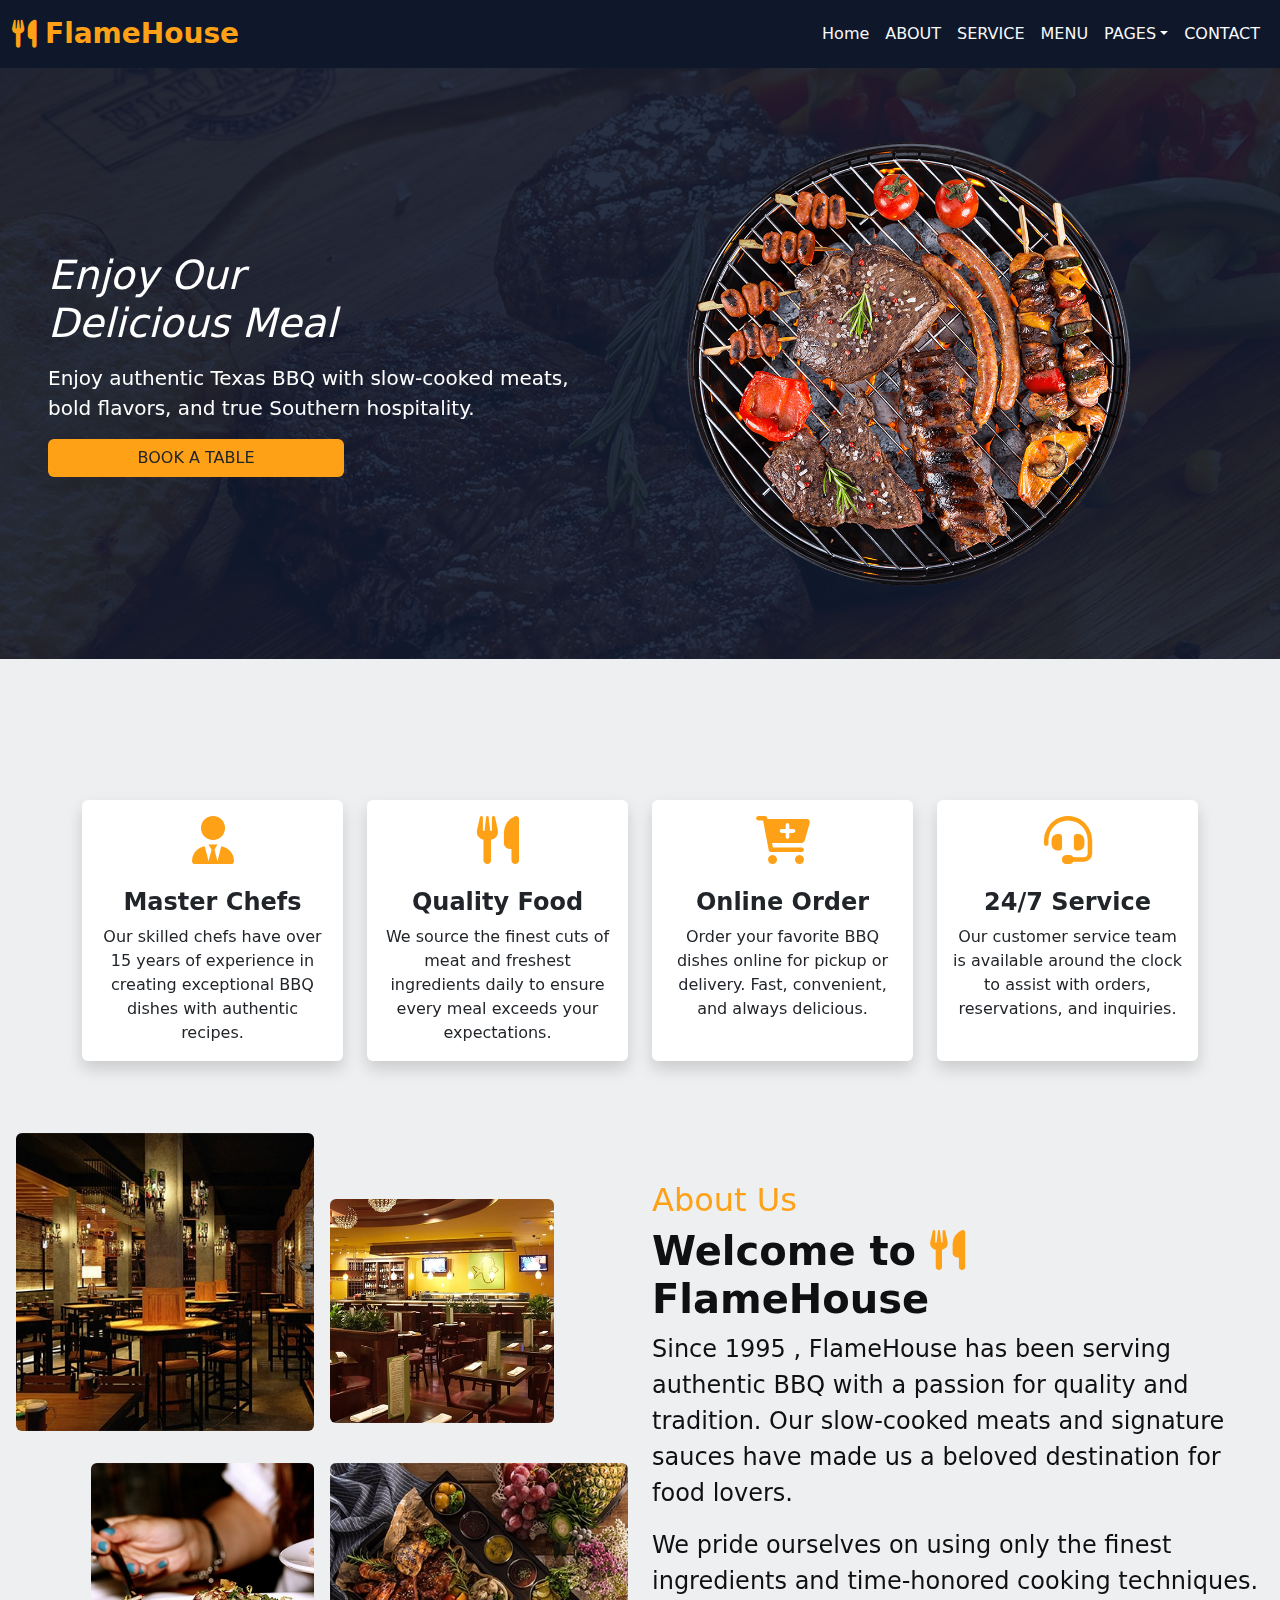
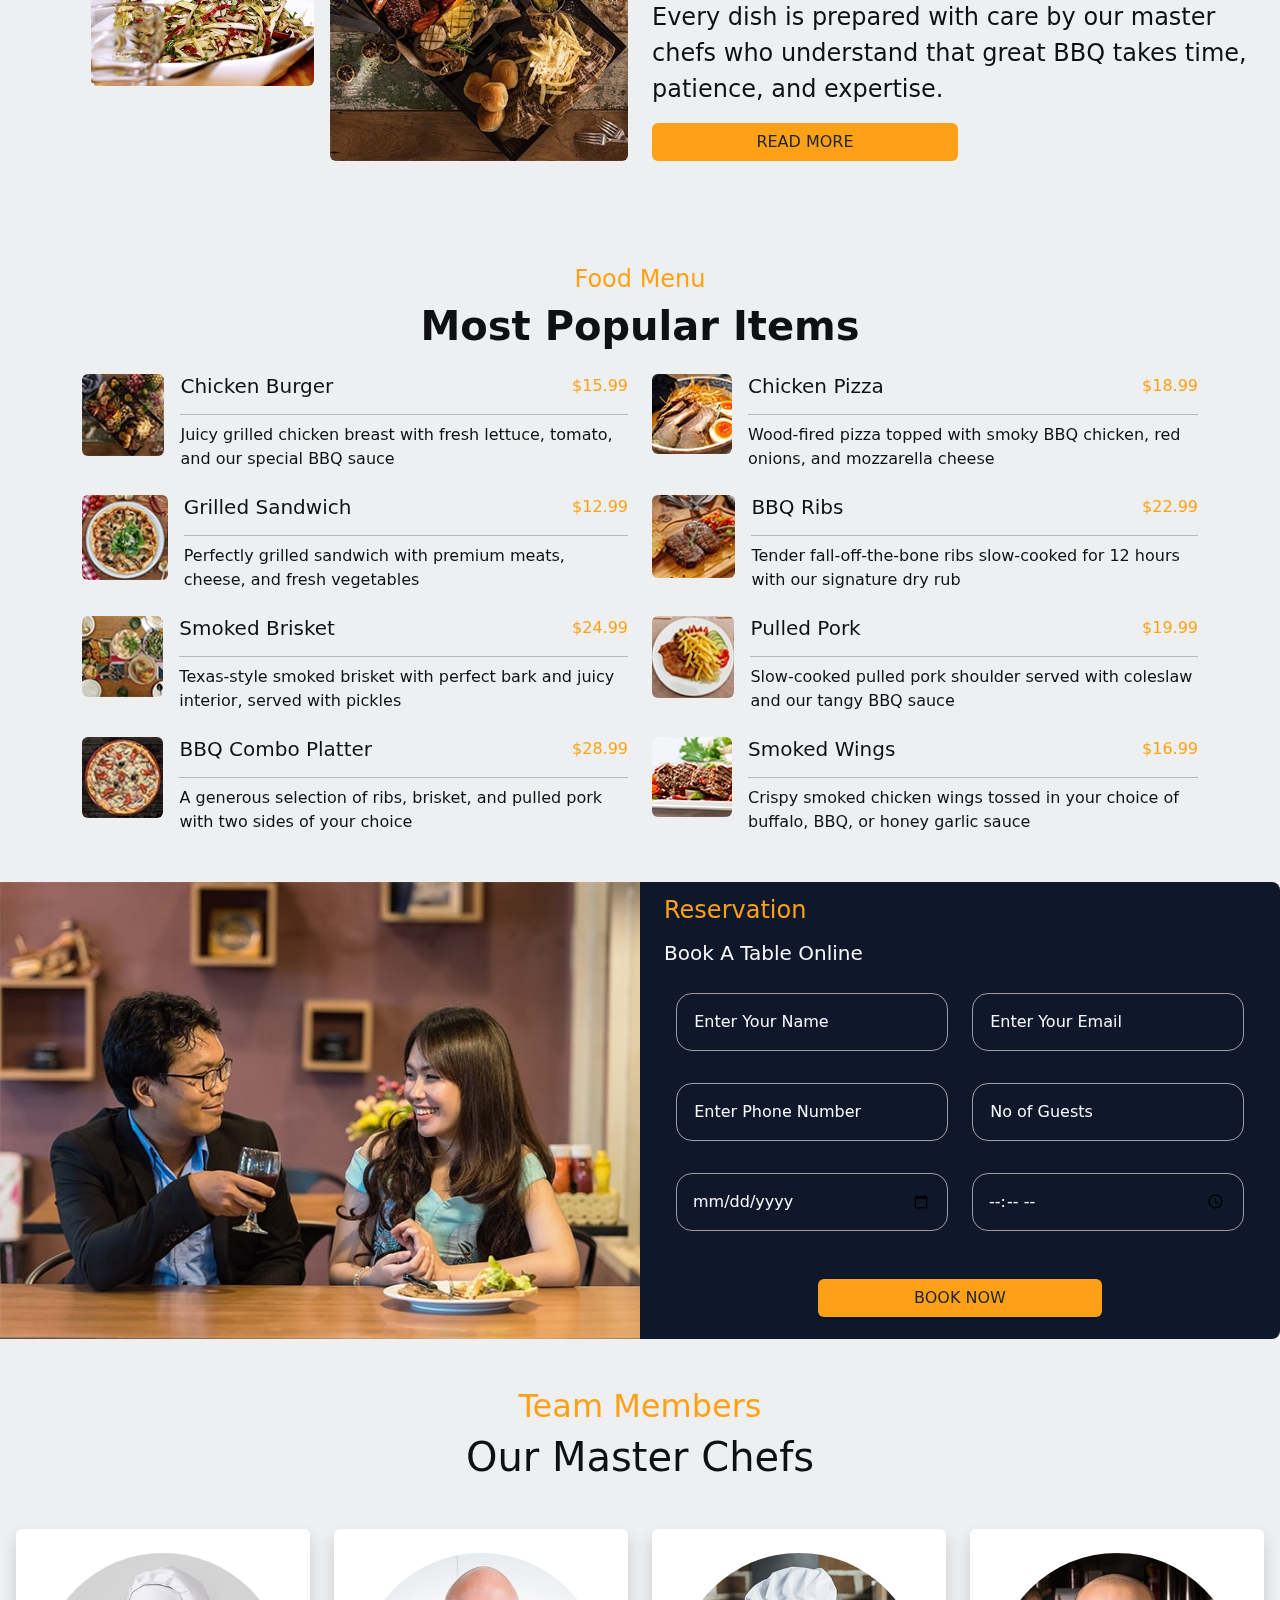
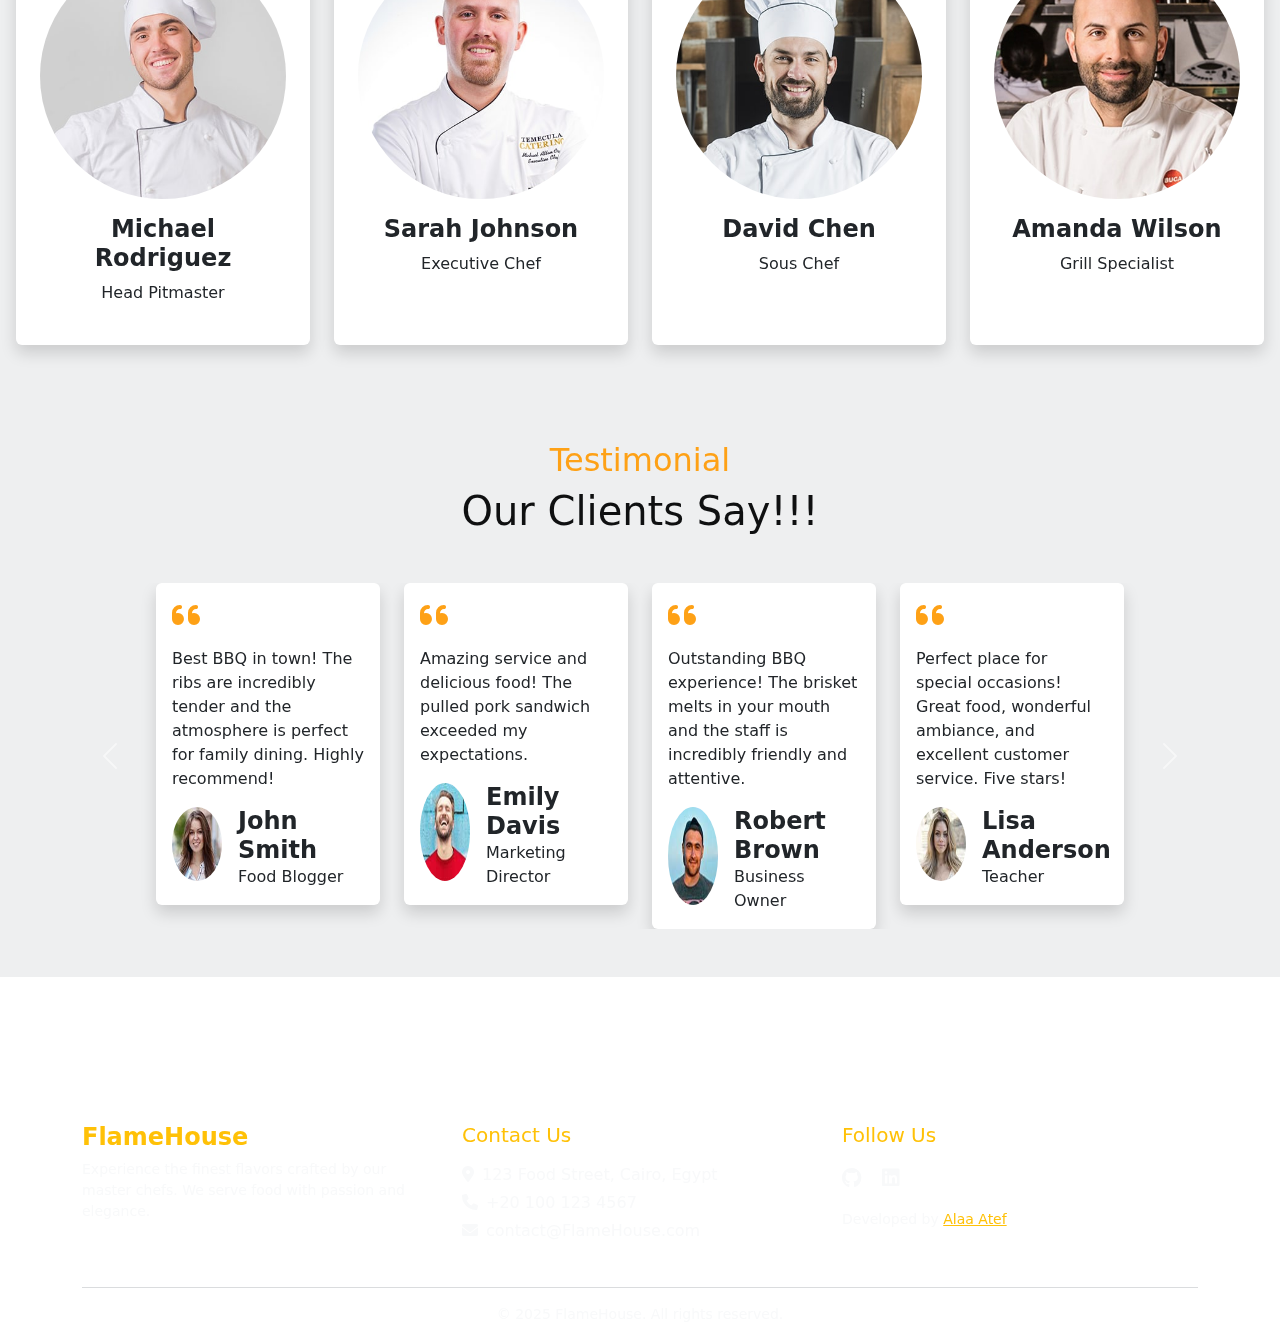
<file: index.html>
<!DOCTYPE html>
<html lang="en">
<head>
  <meta charset="UTF-8">
  <title>FlameHouse - BBQ Website</title>
  <meta name="viewport" content="width=device-width, initial-scale=1.0">

  <!-- CSS -->
  <link rel="stylesheet" href="index.css">

  <!-- Font Awesome -->
  <link rel="stylesheet" href="https://cdnjs.cloudflare.com/ajax/libs/font-awesome/6.0.0-beta3/css/all.min.css">

  <!-- Bootstrap -->
  <link href="https://cdn.jsdelivr.net/npm/bootstrap@5.3.0/dist/css/bootstrap.min.css" rel="stylesheet">
  <link rel="stylesheet" href="https://cdnjs.cloudflare.com/ajax/libs/animate.css/4.1.1/animate.min.css"/>
  <link rel="preconnect" href="https://fonts.googleapis.com">
<link rel="preconnect" href="https://fonts.gstatic.com" crossorigin>
<link href="https://fonts.googleapis.com/css2?family=Playwrite+HU:wght@100..400&display=swap" rel="stylesheet">

</head>
<body>
<!-- Navbar -->
<!-- Navbar -->
<nav class="navbar navbar-expand-lg sticky-top">
  <div class="container-fluid d-flex justify-content-between align-items-center">
    <div class="d-flex align-items-center">
      <i class="fa-solid fa-utensils fs-3 me-2" style="color: var(--yel-color);"></i>
      <a class="navbar-brand fw-bold fs-3" style="color: var(--yel-color);" href="#">FlameHouse</a>
    </div>

    <button class="navbar-toggler" type="button" data-bs-toggle="collapse" data-bs-target="#navbarSupportedContent"
      aria-controls="navbarSupportedContent" aria-expanded="false" aria-label="Toggle navigation" style="color: var(--yel-color); border-color: var(--yel-color);">
      <i class="fas fa-bars" style="color: var(--yel-color); font-size: 1.5rem;"></i>
    </button>

    <div class="collapse navbar-collapse justify-content-end" id="navbarSupportedContent">
      <ul class="navbar-nav mb-2 mb-lg-0">
        <li class="nav-item"><a class="nav-link " href="index.html">Home</a></li>
        <li class="nav-item"><a class="nav-link" href="About.html">ABOUT</a></li>
        <li class="nav-item"><a class="nav-link" href="Service.html">SERVICE</a></li>
        <li class="nav-item"><a class="nav-link" href="menu.html">MENU</a></li>
        <li class="nav-item dropdown">
          <a class="nav-link dropdown-toggle" href="#" role="button" data-bs-toggle="dropdown">PAGES</a>
          <ul class="dropdown-menu">
            <li><a class="dropdown-item" href="booking.html">booking</a></li>
            <li><a class="dropdown-item" href="team.html">Our Team</a></li>
            <li><a class="dropdown-item" href="Testimonial.html">Testimonial</a></li>
          </ul>
        </li>
        <li class="nav-item"><a class="nav-link" href="contact.html">CONTACT</a></li>
      </ul>
    </div>
  </div>
</nav>


<!-- Hero Section -->
<section id="Home" class="hero d-flex flex-column flex-lg-row align-items-center justify-content-between px-5 py-5 text-center text-lg-start">
  <div class="text-white mb-4 mb-lg-0 col-lg-6">
    <h1 class="fs-1 fst-italic">Enjoy Our <br>Delicious Meal</h1>
    <p class="fs-5 mt-3">
      Enjoy authentic Texas BBQ with slow-cooked meats,<br>
      bold flavors, and true Southern hospitality.
    </p>
      <a href="booking.html"  class="btn book d-block w-50 w-lg-25 mx-auto mx-lg-0" style="background-color: var(--yel-color);">
      BOOK A TABLE
    </a>    
  </div>
  <div class="col-lg-6 text-center">
    <img src="img/hero.png" alt="Delicious BBQ" class="img-fluid w-75 mt-4 mt-lg-0 img-rotate ">
  </div>
</section>
<section id="SERVICE" class="about px-3 py-3 text-center text-lg-start">
  <div class="container">
      <div class="row g-4 justify-content-center">
      
      <div class="col-md-6 col-lg-3">
        <div class="card h-100 text-center shadow cardinfo border-0">
          <div class="card-body p-10 ">
            <i class="fa fa-3x fa-user-tie mb-4" ></i>
            <h5 class="card-title">Master Chefs</h5>
            <p class="card-text">Our skilled chefs have over 15 years of experience in creating exceptional BBQ dishes with authentic recipes.</p>
          </div>
        </div>
      </div>

      <div class="col-md-6 col-lg-3">
        <div class="card h-100 text-center  shadow cardinfo border-0">
          <div class="card-body p-10 ">
            <i class="fa fa-3x fa-utensils mb-4" ></i>
            <h5 class="card-title">Quality Food</h5>
            <p class="card-text">We source the finest cuts of meat and freshest ingredients daily to ensure every meal exceeds your expectations.</p>
          </div>
        </div>
      </div>

      <div class="col-md-6 col-lg-3">
        <div class="card h-100 text-center  shadow cardinfo border-0 ">
          <div class="card-body p-10 ">
            <i class="fa fa-3x fa-cart-plus mb-4"></i>
            <h5 class="card-title">Online Order</h5>
            <p class="card-text">Order your favorite BBQ dishes online for pickup or delivery. Fast, convenient, and always delicious.</p>
          </div>
        </div>
      </div>

      <div class="col-md-6 col-lg-3">
        <div class="card h-100 text-center shadow cardinfo border-0">
          <div class="card-body p-10 ">
            <i class="fa fa-3x fa-headset mb-4" ></i>
            <h5 class="card-title">24/7 Service</h5>
            <p class="card-text">Our customer service team is available around the clock to assist with orders, reservations, and inquiries.</p>
          </div>
        </div>
      </div>

    </div>
  </div>
</section>
<section id="ABOUT" class="about px-3 py-5 text-center text-lg-start mt-0">
  <div class="row  ">
    <!-- الصور -->
    <div class="col-lg-6 d-flex flex-column align-items-center justify-content-center">
      <div class="row g-3">
        <div class="col-6 p-2 ">
           <img class="img-fluid rounded w-100 wow zoomIn" data-wow-delay="0.1s" src="img/about-1.jpg" style="visibility: visible; animation-delay: 0.1s; animation-name: zoomIn;">
        </div>
        <div class="col-6   ">
         <img class="img-fluid rounded w-75 wow zoomIn" data-wow-delay="0.3s" src="img/about-2.jpg" style="margin-top: 25%; visibility: visible; animation-delay: 0.3s; animation-name: zoomIn;">
        </div>
        <div class="col-6 p-2">
          <img class="img-fluid rounded w-75 wow zoomIn" data-wow-delay="0.5s" src="img/about-3.jpg" style="margin-left: 25%; visibility: visible; animation-delay: 0.5s; animation-name: zoomIn;">
        </div>
        <div class="col-6 p-2">
          <img class="img-fluid rounded w-100 wow zoomIn" data-wow-delay="0.7s" src="img/about-4.jpg" style="visibility: visible; animation-delay: 0.7s; animation-name: zoomIn;">
        </div>
      </div>
    </div>

    
    <div class=" col-lg-6 d-flex flex-column  align-items-start justify-content-center mt-5" >
      <h2 class="text" >About Us</h2>
      <h3 class="fs-1 fw-bold">Welcome to 
      <i class="fa-solid fa-utensils fs-1 me-2 text" ></i>
      <a class="navbar-brand fw-bold fs-1" href="#"> FlameHouse</a>
      </h3>
      <p class="fs-4">
        Since 1995 , FlameHouse has been serving authentic BBQ with a passion for quality and tradition. Our slow-cooked meats and signature sauces have made us a beloved destination for food lovers.
      </p>
      <p class="fs-4">
        We pride ourselves on using only the finest ingredients and time-honored cooking techniques. Every dish is prepared with care by our master chefs who understand that great BBQ takes time, patience, and expertise.
      </p>
       <a class="btn  mx-lg-0 mx-auto d-block book w-50 w-lg-25" href="About.html" style="background-color: var(--yel-color);">READ MORE</a>
    </div>
  </div>
</section>
<section id="MENU" class="about px-3 py-5 text-center text-lg-start mt-0">
  <h4 class="text-center text">Food Menu</h4>
  <h2 class="fs-1 fw-bold text-center">Most Popular Items</h2>

  <div class="container mt-4">
    <div class="row gy-4">

      <!-- Menu Item -->
      <div class="col-lg-6 d-flex align-items-start">
        <img src="img/menu-1.jpg" class="img-fluid rounded" style="width: 120px;" alt="Menu Image">
        <div class="ms-3">
          <div class="d-flex justify-content-between">
            <h5>Chicken Burger</h5>
            <span class="text">$15.99</span>
          </div>
          <hr class="my-2">
          <p class="mb-0">Juicy grilled chicken breast with fresh lettuce, tomato, and our special BBQ sauce</p>
        </div>
      </div>

      <!-- Copy & Paste below this block for more items -->
      <div class="col-lg-6 d-flex align-items-start">
        <img src="img/menu-2.jpg" class="img-fluid rounded" style="width: 120px;" alt="Menu Image">
        <div class="ms-3">
          <div class="d-flex justify-content-between">
            <h5>Chicken Pizza</h5>
            <span class="text">$18.99</span>
          </div>
          <hr class="my-2">
          <p class="mb-0">Wood-fired pizza topped with smoky BBQ chicken, red onions, and mozzarella cheese</p>
        </div>
      </div>

  <div class="col-lg-6 d-flex align-items-start">
        <img src="img/menu-3.jpg" class="img-fluid rounded" style="width: 120px;" alt="Menu Image">
        <div class="ms-3">
          <div class="d-flex justify-content-between">
            <h5>Grilled Sandwich</h5>
            <span class="text">$12.99</span>
          </div>
          <hr class="my-2">
          <p class="mb-0">Perfectly grilled sandwich with premium meats, cheese, and fresh vegetables</p>
        </div>
      </div>
  
      <div class="col-lg-6 d-flex align-items-start">
        <img src="img/menu-4.jpg" class="img-fluid rounded" style="width: 120px;" alt="Menu Image">
        <div class="ms-3">
          <div class="d-flex justify-content-between">
            <h5>BBQ Ribs</h5>
            <span class="text">$22.99</span>
          </div>
          <hr class="my-2">
          <p class="mb-0">Tender fall-off-the-bone ribs slow-cooked for 12 hours with our signature dry rub</p>
        </div>
    </div>
    
          <div class="col-lg-6 d-flex align-items-start">
        <img src="img/menu-5.jpg" class="img-fluid rounded" style="width: 120px;" alt="Menu Image">
        <div class="ms-3">
          <div class="d-flex justify-content-between">
            <h5>Smoked Brisket</h5>
            <span class="text">$24.99</span>
          </div>
          <hr class="my-2">
          <p class="mb-0">Texas-style smoked brisket with perfect bark and juicy interior, served with pickles</p>
        </div>
        
           </div>
        <div class="col-lg-6 d-flex align-items-start">
        <img src="img/menu-6.jpg" class="img-fluid rounded" style="width: 120px;" alt="Menu Image">
        <div class="ms-3">
          <div class="d-flex justify-content-between">
            <h5>Pulled Pork</h5>
            <span class="text">$19.99</span>
          </div>
          <hr class="my-2">
          <p class="mb-0">Slow-cooked pulled pork shoulder served with coleslaw and our tangy BBQ sauce</p>
        </div>
          </div>
             <div class="col-lg-6 d-flex align-items-start">
        <img src="img/menu-7.jpg" class="img-fluid rounded" style="width: 120px;" alt="Menu Image">
        <div class="ms-3">
          <div class="d-flex justify-content-between">
            <h5>BBQ Combo Platter</h5>
            <span class="text">$28.99</span>
          </div>
          <hr class="my-2">
          <p class="mb-0">A generous selection of ribs, brisket, and pulled pork with two sides of your choice</p>
        </div>
          </div>
        <div class="col-lg-6 d-flex align-items-start">
        <img src="img/menu-8.jpg" class="img-fluid rounded" style="width: 120px;" alt="Menu Image">
        <div class="ms-3">
          <div class="d-flex justify-content-between">
            <h5>Smoked Wings</h5>
            <span class="text">$16.99</span>
          </div>
          <hr class="my-2">
          <p class="mb-0">Crispy smoked chicken wings tossed in your choice of buffalo, BBQ, or honey garlic sauce</p>
        </div>
          </div>
</section>
 <section id="booking" class="about  text-lg-start mt-0 booking">
  <div class="d-flex flex-lg-row flex-column  p-0 mb-0 mt-0 me-0 ms-0">
    
    <div class="col-lg-6">
      <img src="img/video.jpg" class="w-100 h-100" alt="Booking Image">
    </div>

    <div class="col-lg-6 d-flex flex-column align-items-center justify-content-center text-center px-4">
      <h4 class="text text-start w-100 py-2">Reservation</h4>
<h5 class="text-start w-100 mb-4">Book A Table Online</h5>


      <div class="container mt-1">
        <div class="row mb-3">
          <div class="col-md-6">
            <form >
            <div class="input-group-custom mt-0">
              <input required type="text" name="name" autocomplete="off" class="input" />
              <label class="user-label">Enter Your Name</label>
            </div>
          </div>
          <div class="col-md-6">
            <div class="input-group-custom">
              <input type="email" required class="input" />
              <label class="user-label">Enter Your Email</label>
            </div>
          </div>
        </div>

        <div class="row mb-3">
          <div class="col-md-6">
            <div class="input-group-custom">
              <input type="text" required class="input" />
              <label class="user-label">Enter Phone Number</label>
            </div>
          </div>
          <div class="col-md-6">
            <div class="input-group-custom">
              <input type="number" required class="input" />
              <label class="user-label">No of Guests</label>
            </div>
          </div>
        </div>

        <div class="row mb-3">
          <div class="col-md-6">
            <div class="input-group-custom">
              <input type="date" required class="input" />
              
            </div>
          </div>
          <div class="col-md-6">
            <div class="input-group-custom">
              <input type="time" required class="input" />
              
            </div>
          </div>
        </div>

        <button type="submit" class="btn book w-50 w-lg-25 mt-3 mb-3" style="background-color: var(--yel-color);">BOOK NOW</button>
        </form>
      </div>
    </div>
  </div>
  <!-- Booking Confirmation Modal -->
<div class="modal fade" id="bookingModal" tabindex="-1" aria-labelledby="bookingModalLabel" aria-hidden="true">
  <div class="modal-dialog modal-dialog-centered">
    <div class="modal-content text-center">
      <div class="modal-header">
        <h5 class="modal-title" id="bookingModalLabel" style="color: black;">Reservation Confirmed</h5>
        <button type="button" class="btn-close" data-bs-dismiss="modal" aria-label="Close"></button>
      </div>
      <div class="modal-body"  style="color: black;">
        Thank you for booking with FlameHouse!<br>
        Your reservation has been received.
      </div>
      <div class="modal-footer justify-content-center">
        <button type="button" class="btn btn-warning text-white" data-bs-dismiss="modal">Close</button>
      </div>
    </div>
  </div>
</div>
</section>
<section id="team" class="about px-3 py-5 text-center text-lg-start mt-0">
  <h4 class="text-center text fs-2">Team Members</h4>
  <h5 class="text-center fs-1 mb-5">Our Master Chefs</h5>

  <div class="row g-4 justify-content-center">

    <div class="col-md-6 col-lg-3 team1">
      <div class="card p-4 shadow border-0 h-100">
        <img src="img/team-1.jpg" class="img-fluid team" alt="Chef 1">
        <div class="card-body text-center">
          <h5 class="card-title">Michael Rodriguez</h5>
          <p class="card-text">Head Pitmaster</p>
        </div>
      </div>
    </div>

    <div class="col-md-6 col-lg-3 team1">
      <div class="card p-4 shadow border-0 h-100">
        <img src="img/team-2.jpg" class="img-fluid team" alt="Chef 2">
        <div class="card-body text-center">
          <h5 class="card-title">Sarah Johnson</h5>
          <p class="card-text">Executive Chef</p>
        </div>
      </div>
    </div>

    <div class="col-md-6 col-lg-3 team1">
      <div class="card p-4 shadow border-0 h-100">
        <img src="img/team-3.jpg" class="img-fluid team" alt="Chef 3">
        <div class="card-body text-center">
          <h5 class="card-title">David Chen</h5>
          <p class="card-text">Sous Chef</p>
        </div>
      </div>
    </div>

    <div class="col-md-6 col-lg-3 team1">
      <div class="card p-4 shadow border-0 h-100">
        <img src="img/team-4.jpg" class="img-fluid team" alt="Chef 4">
        <div class="card-body text-center">
          <h5 class="card-title">Amanda Wilson</h5>
          <p class="card-text">Grill Specialist</p>
        </div>
      </div>
    </div>

  </div>
</section>
<section id="Testimonial"class=" about px-3 py-5 text-center text-lg-start mt-0">
  <h4 class="text-center text fs-2">Testimonial</h4>
  <h5 class="text-center fs-1 mb-5">Our Clients Say!!!</h5>
<!-- Bootstrap Carousel with Cards -->
<div id="carouselExampleRide" class="carousel slide" data-bs-ride="true">
  <div class="carousel-inner">

    <!-- Slide 1 -->
    <div class="carousel-item active">
      <div class="d-flex justify-content-center gap-4 flex-wrap">

        <!-- Card 1 -->
        <div class="card cardinfo p-3 shadow border-0 h-100 text-start" style="width: 14rem;">
          <i class="fa fa-quote-left fa-2x mb-3"></i>
          <p>Best BBQ in town! The ribs are incredibly tender and the atmosphere is perfect for family dining. Highly recommend!</p>
          <div class="card-body d-flex justify-content-start p-0 ms-0">
            <img src="img/testimonial-1.jpg" class="img-fluid rounded-circle mb-2" alt="Customer 1" width="50">
            <div class="ms-3 d-flex flex-column justify-content-start">
              <h5 class="card-title mb-0">John Smith</h5>
              <p class="card-text">Food Blogger</p>
            </div>
          </div>
        </div>

        <!-- Card 2 -->
        <div class="card cardinfo p-3 shadow border-0 h-100 text-start " style="width: 14rem;">
          <i class="fa fa-quote-left fa-2x mb-3"></i>
          <p>Amazing service and delicious food! The pulled pork sandwich exceeded my expectations.</p>
          <div class="card-body d-flex justify-content-start p-0 ms-0">
            <img src="img/testimonial-2.jpg" class="img-fluid rounded-circle mb-2" alt="Customer 2" width="50">
            <div class="ms-3 d-flex flex-column justify-content-start">
              <h5 class="card-title mb-0">Emily Davis</h5>
              <p class="card-text">Marketing Director</p>
            </div>
          </div>
        </div>
        
        <!-- Card 3 -->
        <div class="card cardinfo p-3 shadow border-0 h-100 text-start " style="width: 14rem;">
          <i class="fa fa-quote-left fa-2x mb-3"></i>
          <p>Outstanding BBQ experience! The brisket melts in your mouth and the staff is incredibly friendly and attentive.</p>
          <div class="card-body d-flex justify-content-start p-0 ms-0">
            <img src="img/testimonial-3.jpg" class="img-fluid rounded-circle mb-2" alt="Customer 3" width="50">
            <div class="ms-3 d-flex flex-column justify-content-start">
              <h5 class="card-title mb-0">Robert Brown</h5>
              <p class="card-text">Business Owner</p>
            </div>
          </div>
        </div>
         
        <!-- Card 4 -->
        <div class="card cardinfo p-3 shadow border-0 h-100 text-start" style="width: 14rem;">
          <i class="fa fa-quote-left fa-2x mb-3"></i>
          <p>Perfect place for special occasions! Great food, wonderful ambiance, and excellent customer service. Five stars!</p>
          <div class="card-body d-flex justify-content-start p-0 ms-0">
            <img src="img/testimonial-4.jpg" class="img-fluid rounded-circle mb-2" alt="Customer 4" width="50">
            <div class="ms-3 d-flex flex-column justify-content-start">
              <h5 class="card-title mb-0">Lisa Anderson</h5>
              <p class="card-text">Teacher</p>
            </div>
          </div>
        </div>

      </div>
    </div>

    <!-- Slide 2 -->
    <div class="carousel-item">
      <div class="d-flex justify-content-center gap-4 flex-wrap">

        <!-- Card 3 -->
        <div class="card cardinfo p-3 shadow border-0 h-100 text-start " style="width: 14rem;">
          <i class="fa fa-quote-left fa-2x mb-3"></i>
          <p>The smoky flavors are incredible! You can taste the authentic BBQ techniques in every bite. Absolutely delicious!</p>
          <div class="card-body d-flex justify-content-start p-0 ms-0">
            <img src="img/testimonial-3.jpg" class="img-fluid rounded-circle mb-2" alt="Customer 3" width="50">
            <div class="ms-3 d-flex flex-column justify-content-start">
              <h5 class="card-title mb-0">Mark Johnson</h5>
              <p class="card-text">Chef</p>
            </div>
          </div>
        </div>
         
        <!-- Card 4 -->
        <div class="card cardinfo p-3 shadow border-0 h-100 text-start " style="width: 14rem;">
          <i class="fa fa-quote-left fa-2x mb-3"></i>
          <p>Fast delivery and hot food! The online ordering system is easy to use and the food arrives perfectly packaged.</p>
          <div class="card-body d-flex justify-content-start p-0 ms-0">
            <img src="img/testimonial-4.jpg" class="img-fluid rounded-circle mb-2" alt="Customer 4" width="50">
            <div class="ms-3 d-flex flex-column justify-content-start">
              <h5 class="card-title mb-0">Jennifer Wilson</h5>
              <p class="card-text">Nurse</p>
            </div>
          </div>
        </div>

        <!-- Card 5 -->
        <div class="card cardinfo p-3 shadow border-0 h-100 text-start " style="width: 14rem;">
          <i class="fa fa-quote-left fa-2x mb-3"></i>
          <p>Family-friendly atmosphere with generous portions. The kids love the chicken wings and we love everything else!</p>
          <div class="card-body d-flex justify-content-start p-0 ms-0">
            <img src="img/testimonial-1.jpg" class="img-fluid rounded-circle mb-2" alt="Customer 1" width="50">
            <div class="ms-3 d-flex flex-column justify-content-start">
              <h5 class="card-title mb-0">Tom Martinez</h5>
              <p class="card-text">Engineer</p>
            </div>
          </div>
        </div>
        <!-- Card 6 -->
        <div class="card cardinfo p-3 shadow border-0 h-100 text-start" style="width: 14rem;">
          <i class="fa fa-quote-left fa-2x mb-3"></i>
          <p>Consistently excellent food and service. Been coming here for years and they never disappoint. Truly the best!</p>
          <div class="card-body d-flex justify-content-start p-0 ms-0">
            <img src="img/testimonial-2.jpg" class="img-fluid rounded-circle mb-2" alt="Customer 2" width="50">
            <div class="ms-3 d-flex flex-column justify-content-start">
              <h5 class="card-title mb-0">Maria Garcia</h5>
              <p class="card-text">Accountant</p>
            </div>
          </div>
        </div>

      </div>
    </div>

    
  <!-- Carousel controls -->
  <button class="carousel-control-prev" type="button" data-bs-target="#carouselExampleRide" data-bs-slide="prev">
    <span class="carousel-control-prev-icon" aria-hidden="true"></span>
    <span class="visually-hidden">Previous</span>
  </button>
  <button class="carousel-control-next" type="button" data-bs-target="#carouselExampleRide" data-bs-slide="next">
    <span class="carousel-control-next-icon" aria-hidden="true"></span>
    <span class="visually-hidden">Next</span>
  </button>
</div>
</section>

<footer class="  text-light">
  <div class="container py-2">
    <div class="row text-center text-md-start">
      <!-- About / Logo -->
      <div class="col-md-4 mb-4">
        <h4 class="text-warning fw-bold"> FlameHouse</h4>
        <p class="small">Experience the finest flavors crafted by our master chefs. We serve food with passion and elegance.</p>
      </div>

      <!-- Contact Info -->
      <div class="col-md-4 mb-4">
        <h5 class="text-warning mb-3">Contact Us</h5>
        <p class="mb-1"><i class="fas fa-map-marker-alt me-2"></i>123 Food Street, Cairo, Egypt</p>
        <p class="mb-1"><i class="fas fa-phone me-2"></i>+20 100 123 4567</p>
        <p class="mb-1"><i class="fas fa-envelope me-2"></i>contact@FlameHouse.com</p>
      </div>

      <!-- Social / Developer -->
      <div class="col-md-4 mb-4">
        <h5 class="text-warning mb-3">Follow Us</h5>
        <div class="mb-3">
          <a href="https://github.com/AlaaAtef2003" class="text-light me-3 fs-5" target="_blank"><i class="fab fa-github"></i></a>
          <a href="https://www.linkedin.com/in/alaa-atef-7bb189239" class="text-light fs-5" target="_blank"><i class="fab fa-linkedin"></i></a>
        </div>
        <p class="small">Developed by <a href="#" class="text-warning text-decoration-underline">Alaa Atef</a></p>
      </div>
    </div>

    <hr class="border-secondary">
    <p class="text-center small mb-0">© 2025 FlameHouse. All rights reserved.</p>
  </div>
</footer>

<!-- Bootstrap JS -->
<script src="https://cdn.jsdelivr.net/npm/bootstrap@5.3.0/dist/js/bootstrap.bundle.min.js"></script>

<script>
  document.addEventListener("DOMContentLoaded", function () {
    const form = document.querySelector('form');
    form.addEventListener('submit', function (e) {
      e.preventDefault();

      // Show the modal
      const bookingModal = new bootstrap.Modal(document.getElementById('bookingModal'));
      bookingModal.show();

      // Reset form
      form.reset();
    });
  });
</script>
</body>
</html>
</file>
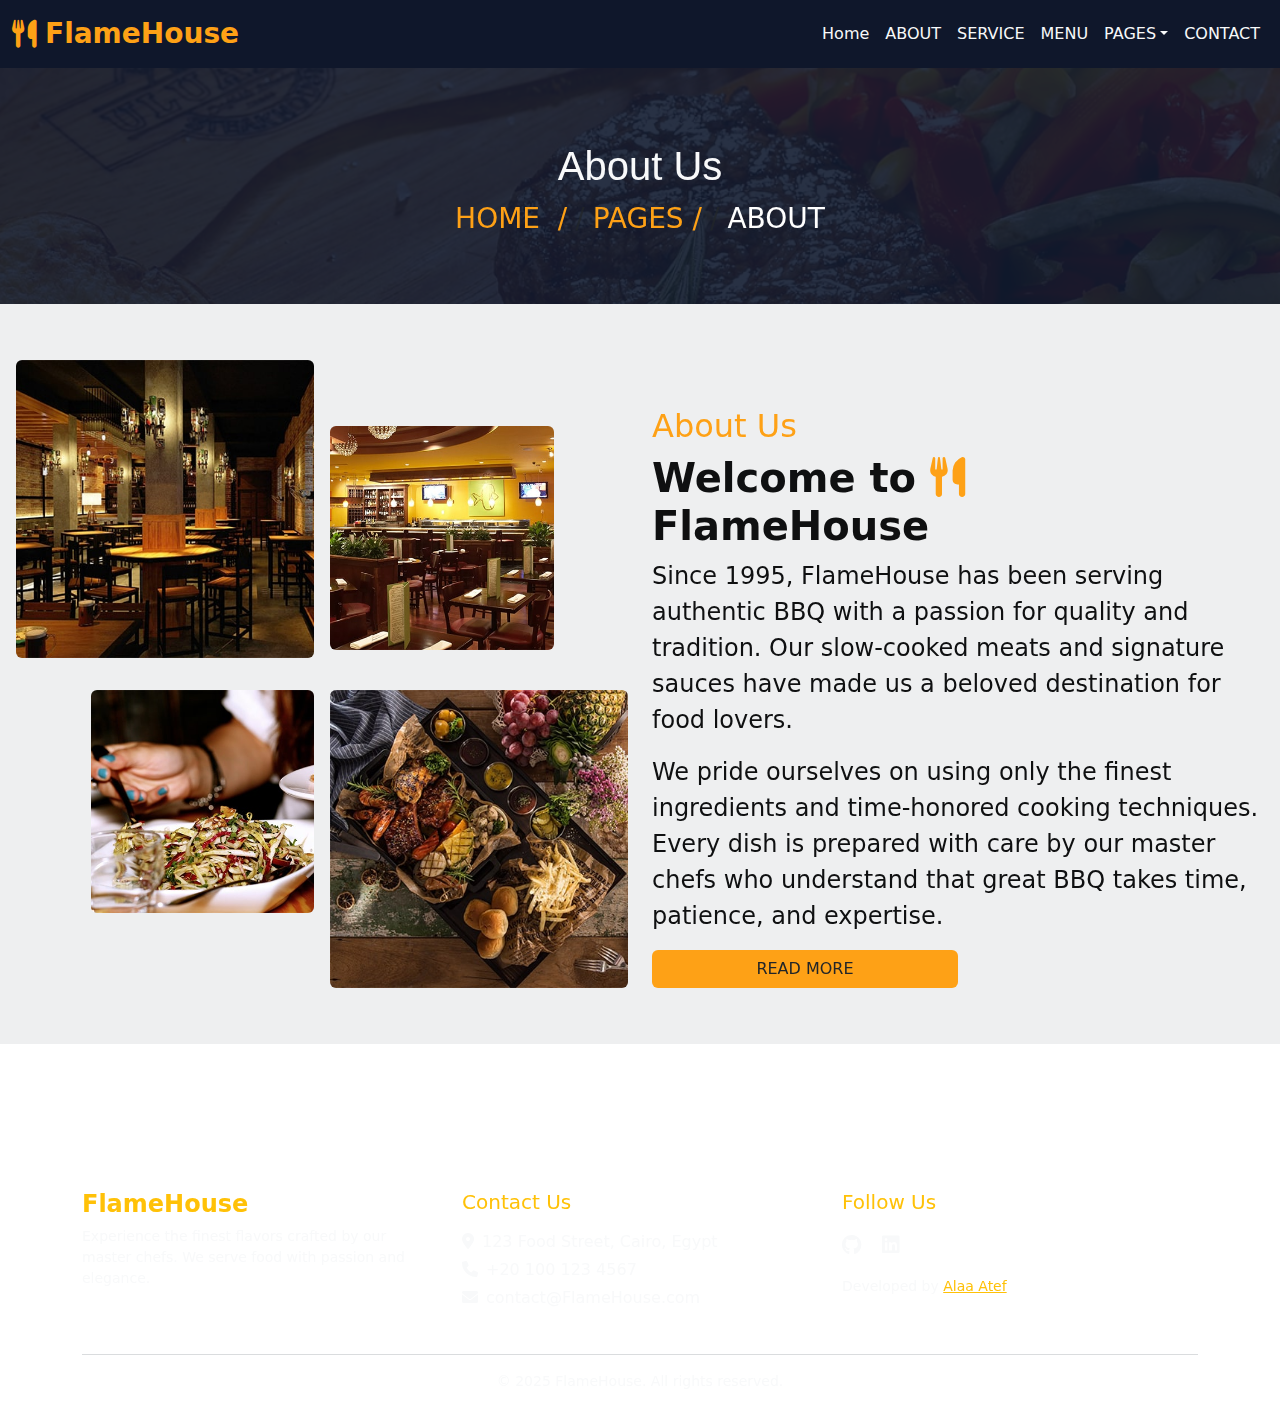
<file: About.html>
<!DOCTYPE html>
<html lang="en">
<head>
  <meta charset="UTF-8">
  <title>FlameHouse - BBQ Website</title>
  <meta name="viewport" content="width=device-width, initial-scale=1.0">

  <!-- CSS --> 
  <link rel="stylesheet" href="index.css">

  <!-- Font Awesome -->
  <link rel="stylesheet" href="https://cdnjs.cloudflare.com/ajax/libs/font-awesome/6.0.0-beta3/css/all.min.css">

  <!-- Bootstrap -->
  <link href="https://cdn.jsdelivr.net/npm/bootstrap@5.3.0/dist/css/bootstrap.min.css" rel="stylesheet">
  <link rel="stylesheet" href="https://cdnjs.cloudflare.com/ajax/libs/animate.css/4.1.1/animate.min.css"/>
   <link rel="preconnect" href="https://fonts.googleapis.com">
<link rel="preconnect" href="https://fonts.gstatic.com" crossorigin>
<link href="https://fonts.googleapis.com/css2?family=Playwrite+HU:wght@100..400&display=swap" rel="stylesheet">

</head>
<body>
<!-- Navbar -->
<nav class="navbar navbar-expand-lg sticky-top">
  <div class="container-fluid d-flex justify-content-between align-items-center">
    <div class="d-flex align-items-center">
      <i class="fa-solid fa-utensils fs-3 me-2" style="color: var(--yel-color);"></i>
      <a class="navbar-brand fw-bold fs-3" style="color: var(--yel-color);" href="#">FlameHouse</a>
    </div>

    <button class="navbar-toggler" type="button" data-bs-toggle="collapse" data-bs-target="#navbarSupportedContent"
      aria-controls="navbarSupportedContent" aria-expanded="false" aria-label="Toggle navigation" style="color: var(--yel-color); border-color: var(--yel-color);">
      <i class="fas fa-bars" style="color: var(--yel-color); font-size: 1.5rem;"></i>
    </button>

    <div class="collapse navbar-collapse justify-content-end" id="navbarSupportedContent">
      <ul class="navbar-nav mb-2 mb-lg-0">
        <li class="nav-item"><a class="nav-link " href="index.html">Home</a></li>
        <li class="nav-item"><a class="nav-link" href="About.html">ABOUT</a></li>
        <li class="nav-item"><a class="nav-link" href="Service.html">SERVICE</a></li>
        <li class="nav-item"><a class="nav-link" href="menu.html">MENU</a></li>
        <li class="nav-item dropdown">
          <a class="nav-link dropdown-toggle" href="#" role="button" data-bs-toggle="dropdown">PAGES</a>
          <ul class="dropdown-menu">
            <li><a class="dropdown-item" href="booking.html">booking</a></li>
            <li><a class="dropdown-item" href="team.html">Our Team</a></li>
            <li><a class="dropdown-item" href="Testimonial.html">Testimonial</a></li>
          </ul>
        </li>
        <li class="nav-item"><a class="nav-link" href="contact.html">CONTACT</a></li>
      </ul>
    </div>
  </div>
</nav>

<!-- Hero Section -->
<section id="Home" class="hero  d-flex flex-column justify-content-center  align-items-center px-5 py-5 text-center ">
  <div class="text-white mb-4 mb-lg-0 col-lg-6">
    <header class="animate__animated animate__fadeInDown display-4 fw-bold hh">
    <h1 >About Us</h1>
    </header>
    
     <nav aria-label="breadcrumb">
  <ol class="breadcrumb text-center justify-content-center fs-3 text">
    <li class="breadcrumb-item "><a href="index.html">HOME &nbsp;</a>/</li>
    <li class="breadcrumb-item "><a href="#">PAGES</a>&nbsp;/</li>
    <li class="breadcrumb-item  text-white " aria-current="page">ABOUT</li>
  </ol>
</nav>
  </div>
</section>

<section id="ABOUT" class="about px-3 py-5 text-center text-lg-start mt-0">
  <div class="row  ">
    <!-- الصور -->
    <div class="col-lg-6 d-flex flex-column align-items-center justify-content-center">
      <div class="row g-3">
        <div class="col-6 p-2 ">
           <img class="img-fluid rounded w-100 wow zoomIn" data-wow-delay="0.1s" src="img/about-1.jpg" style="visibility: visible; animation-delay: 0.1s; animation-name: zoomIn;">
        </div>
        <div class="col-6   ">
         <img class="img-fluid rounded w-75 wow zoomIn" data-wow-delay="0.3s" src="img/about-2.jpg" style="margin-top: 25%; visibility: visible; animation-delay: 0.3s; animation-name: zoomIn;">
        </div>
        <div class="col-6 p-2">
          <img class="img-fluid rounded w-75 wow zoomIn" data-wow-delay="0.5s" src="img/about-3.jpg" style="margin-left: 25%; visibility: visible; animation-delay: 0.5s; animation-name: zoomIn;">
        </div>
        <div class="col-6 p-2">
          <img class="img-fluid rounded w-100 wow zoomIn" data-wow-delay="0.7s" src="img/about-4.jpg" style="visibility: visible; animation-delay: 0.7s; animation-name: zoomIn;">
        </div>
      </div>
    </div>

    
    <div class=" col-lg-6 d-flex flex-column  align-items-start justify-content-center mt-5" >
      <h2 class="text" >About Us</h2>
      <h3 class="fs-1 fw-bold">Welcome to 
      <i class="fa-solid fa-utensils fs-1 me-2 text" ></i>
      <a class="navbar-brand fw-bold fs-1" href="#">FlameHouse</a>
      </h3>
      <p class="fs-4">
        Since 1995, FlameHouse has been serving authentic BBQ with a passion for quality and tradition. Our slow-cooked meats and signature sauces have made us a beloved destination for food lovers.
      </p>
      <p class="fs-4">
        We pride ourselves on using only the finest ingredients and time-honored cooking techniques. Every dish is prepared with care by our master chefs who understand that great BBQ takes time, patience, and expertise.
      </p>
       <button class="btn  mx-lg-0 mx-auto d-block book w-50 w-lg-25" style="background-color: var(--yel-color);">READ MORE</button>
    </div>
  </div>
</section>



<footer class="  text-light">
  <div class="container py-2">
    <div class="row text-center text-md-start">
      <!-- About / Logo -->
      <div class="col-md-4 mb-4">
        <h4 class="text-warning fw-bold">FlameHouse</h4>
        <p class="small">Experience the finest flavors crafted by our master chefs. We serve food with passion and elegance.</p>
      </div>

      <!-- Contact Info -->
      <div class="col-md-4 mb-4">
        <h5 class="text-warning mb-3">Contact Us</h5>
        <p class="mb-1"><i class="fas fa-map-marker-alt me-2"></i>123 Food Street, Cairo, Egypt</p>
        <p class="mb-1"><i class="fas fa-phone me-2"></i>+20 100 123 4567</p>
        <p class="mb-1"><i class="fas fa-envelope me-2"></i>contact@FlameHouse.com</p>
      </div>

      <!-- Social / Developer -->
      <div class="col-md-4 mb-4">
        <h5 class="text-warning mb-3">Follow Us</h5>
        <div class="mb-3">
          <a href="https://github.com/AlaaAtef2003" class="text-light me-3 fs-5" target="_blank"><i class="fab fa-github"></i></a>
          <a href="https://www.linkedin.com/in/alaa-atef-7bb189239" class="text-light fs-5" target="_blank"><i class="fab fa-linkedin"></i></a>
        </div>
        <p class="small">Developed by <a href="#" class="text-warning text-decoration-underline">Alaa Atef</a></p>
      </div>
    </div>

    <hr class="border-secondary">
    <p class="text-center small mb-0">© 2025 FlameHouse. All rights reserved.</p>
  </div>
</footer>

<!-- Bootstrap JS -->
<script src="https://cdn.jsdelivr.net/npm/bootstrap@5.3.0/dist/js/bootstrap.bundle.min.js"></script>

</body>
</html>
</file>
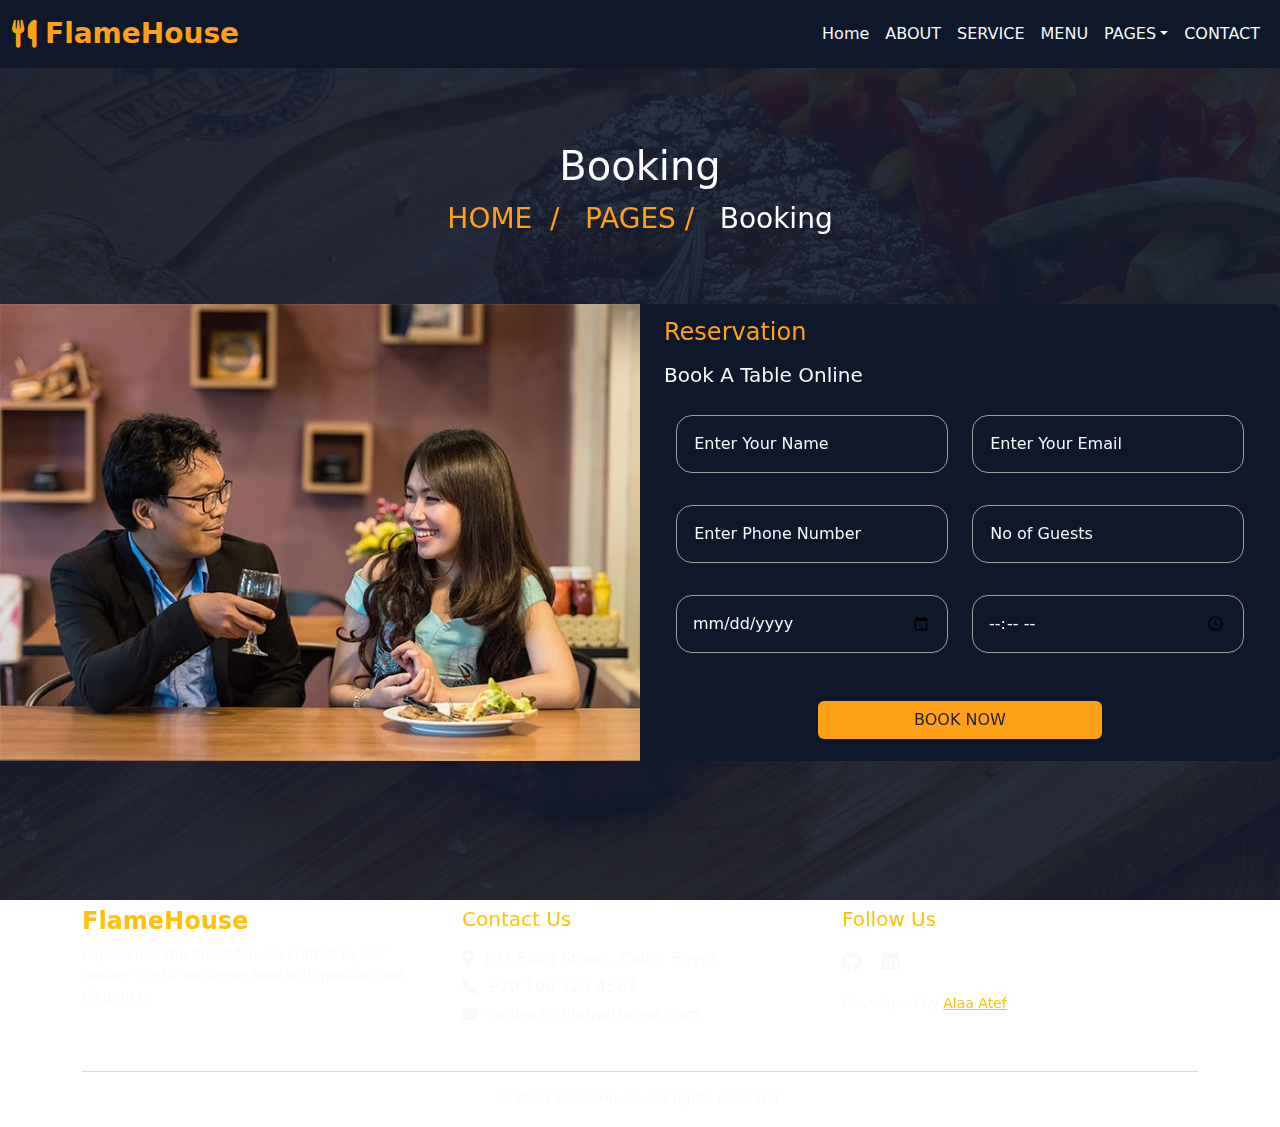
<file: booking.html>
<!DOCTYPE html>
<html lang="en">
<head>
  <meta charset="UTF-8">
  <title>FlameHouse - BBQ Website</title>
  <meta name="viewport" content="width=device-width, initial-scale=1.0">

  <!-- CSS -->
  <link rel="stylesheet" href="index.css">

  <!-- Font Awesome -->
  <link rel="stylesheet" href="https://cdnjs.cloudflare.com/ajax/libs/font-awesome/6.0.0-beta3/css/all.min.css">

  <!-- Bootstrap -->
  <link href="https://cdn.jsdelivr.net/npm/bootstrap@5.3.0/dist/css/bootstrap.min.css" rel="stylesheet">
  <link rel="stylesheet" href="https://cdnjs.cloudflare.com/ajax/libs/animate.css/4.1.1/animate.min.css"/>

</head>

<body>
<!-- Navbar -->
<nav class="navbar navbar-expand-lg sticky-top">
  <div class="container-fluid d-flex justify-content-between align-items-center">
    <div class="d-flex align-items-center">
      <i class="fa-solid fa-utensils fs-3 me-2" style="color: var(--yel-color);"></i>
      <a class="navbar-brand fw-bold fs-3" style="color: var(--yel-color);" href="#">FlameHouse</a>
    </div>

    <button class="navbar-toggler" type="button" data-bs-toggle="collapse" data-bs-target="#navbarSupportedContent"
      aria-controls="navbarSupportedContent" aria-expanded="false" aria-label="Toggle navigation" style="color: var(--yel-color); border-color: var(--yel-color);">
      <i class="fas fa-bars" style="color: var(--yel-color); font-size: 1.5rem;"></i>
    </button>

    <div class="collapse navbar-collapse justify-content-end" id="navbarSupportedContent">
      <ul class="navbar-nav mb-2 mb-lg-0">
        <li class="nav-item"><a class="nav-link " href="index.html">Home</a></li>
        <li class="nav-item"><a class="nav-link" href="About.html">ABOUT</a></li>
        <li class="nav-item"><a class="nav-link" href="Service.html">SERVICE</a></li>
        <li class="nav-item"><a class="nav-link" href="menu.html">MENU</a></li>
        <li class="nav-item dropdown">
          <a class="nav-link dropdown-toggle" href="#" role="button" data-bs-toggle="dropdown">PAGES</a>
          <ul class="dropdown-menu">
            <li><a class="dropdown-item" href="booking.html">booking</a></li>
            <li><a class="dropdown-item" href="team.html">Our Team</a></li>
            
            <li><a class="dropdown-item" href="Testimonial.html">Testimonial</a></li>
          </ul>
        </li>
        <li class="nav-item"><a class="nav-link" href="contact.html">CONTACT</a></li>
      </ul>
    </div>
  </div>
</nav>

<!-- Hero Section -->
<section id="Home" class="hero  d-flex flex-column justify-content-center  align-items-center px-5 py-5 text-center ">
  <div class="text-white mb-4 mb-lg-0 col-lg-6">
    <header class="animate__animated animate__fadeInDown display-4 fw-bold">
    <h1>Booking</h1>
    </header>
    
     <nav aria-label="breadcrumb">
  <ol class="breadcrumb text-center justify-content-center fs-3 text">
    <li class="breadcrumb-item "><a href="index.html">HOME &nbsp;</a>/</li>
    <li class="breadcrumb-item "><a href="#">PAGES</a>&nbsp;/</li>
    <li class="breadcrumb-item  text-white " aria-current="page">Booking</li>
  </ol>
</nav>
  </div>
</section>

<section id="booking" class="about  text-lg-start mt-0 booking">
  <div class="d-flex flex-lg-row flex-column  p-0 mb-0 mt-0 me-0 ms-0">
    
    <div class="col-lg-6">
      <img src="img/video.jpg" class="w-100 h-100" alt="Booking Image">
    </div>

    <div class="col-lg-6 d-flex flex-column align-items-center justify-content-center text-center px-4">
      <h4 class="text text-start w-100 py-2">Reservation</h4>
<h5 class="text-start w-100 mb-4">Book A Table Online</h5>


      <div class="container mt-1">
        <div class="row mb-3">
          <div class="col-md-6">
            <form >
            <div class="input-group-custom mt-0">
              <input required type="text" name="name" autocomplete="off" class="input" />
              <label class="user-label">Enter Your Name</label>
            </div>
          </div>
          <div class="col-md-6">
            <div class="input-group-custom">
              <input type="email" required class="input" />
              <label class="user-label">Enter Your Email</label>
            </div>
          </div>
        </div>

        <div class="row mb-3">
          <div class="col-md-6">
            <div class="input-group-custom">
              <input type="text" required class="input" />
              <label class="user-label">Enter Phone Number</label>
            </div>
          </div>
          <div class="col-md-6">
            <div class="input-group-custom">
              <input type="number" required class="input" />
              <label class="user-label">No of Guests</label>
            </div>
          </div>
        </div>

        <div class="row mb-3">
          <div class="col-md-6">
            <div class="input-group-custom">
              <input type="date" required class="input" />
              
            </div>
          </div>
          <div class="col-md-6">
            <div class="input-group-custom">
              <input type="time" required class="input" />
              
            </div>
          </div>
        </div>

        <button type="submit" class="btn book w-50 mt-3 mb-3" style="background-color: var(--yel-color);">BOOK NOW</button>
        </form>
      </div>
    </div>
  </div>
</section>
<!-- Booking Confirmation Modal -->
<div class="modal fade" id="bookingModal" tabindex="-1" aria-labelledby="bookingModalLabel" aria-hidden="true">
  <div class="modal-dialog modal-dialog-centered">
    <div class="modal-content text-center">
      <div class="modal-header">
        <h5 class="modal-title" id="bookingModalLabel">Reservation Confirmed</h5>
        <button type="button" class="btn-close" data-bs-dismiss="modal" aria-label="Close"></button>
      </div>
      <div class="modal-body">
        Thank you for booking with FlameHouse!<br>
        Your reservation has been received.
      </div>
      <div class="modal-footer justify-content-center">
        <button type="button" class="btn btn-warning text-white" data-bs-dismiss="modal">Close</button>
      </div>
    </div>
  </div>
</div>


<!-- Booking Confirmation Modal -->
<div class="modal fade" id="bookingModal" tabindex="-1" aria-labelledby="bookingModalLabel" aria-hidden="true">
  <div class="modal-dialog modal-dialog-centered">
    <div class="modal-content text-center">
      <div class="modal-header">
        <h5 class="modal-title" id="bookingModalLabel">Reservation Confirmed</h5>
        <button type="button" class="btn-close" data-bs-dismiss="modal" aria-label="Close"></button>
      </div>
      <div class="modal-body">
        Thank you for booking with FlameHouse!<br>
        Your reservation has been received.
      </div>
      <div class="modal-footer justify-content-center">
        <button type="button" class="btn btn-warning text-white" data-bs-dismiss="modal">Close</button>
      </div>
    </div>
  </div>
</div>




<footer class="  text-light">
  <div class="container py-2">
    <div class="row text-center text-md-start">
      <!-- About / Logo -->
      <div class="col-md-4 mb-4">
        <h4 class="text-warning fw-bold">FlameHouse</h4>
        <p class="small">Experience the finest flavors crafted by our master chefs. We serve food with passion and elegance.</p>
      </div>

      <!-- Contact Info -->
      <div class="col-md-4 mb-4">
        <h5 class="text-warning mb-3">Contact Us</h5>
        <p class="mb-1"><i class="fas fa-map-marker-alt me-2"></i>123 Food Street, Cairo, Egypt</p>
        <p class="mb-1"><i class="fas fa-phone me-2"></i>+20 100 123 4567</p>
        <p class="mb-1"><i class="fas fa-envelope me-2"></i>contact@FlameHouse.com</p>
      </div>

      <!-- Social / Developer -->
      <div class="col-md-4 mb-4">
        <h5 class="text-warning mb-3">Follow Us</h5>
        <div class="mb-3">
          <a href="https://github.com/AlaaAtef2003" class="text-light me-3 fs-5" target="_blank"><i class="fab fa-github"></i></a>
          <a href="https://www.linkedin.com/in/alaa-atef-7bb189239" class="text-light fs-5" target="_blank"><i class="fab fa-linkedin"></i></a>
        </div>
        <p class="small">Developed by <a href="#" class="text-warning text-decoration-underline">Alaa Atef</a></p>
      </div>
    </div>

    <hr class="border-secondary">
    <p class="text-center small mb-0">© 2025 FlameHouse. All rights reserved.</p>
  </div>
</footer>


<!-- Bootstrap JS -->
<script src="https://cdn.jsdelivr.net/npm/bootstrap@5.3.0/dist/js/bootstrap.bundle.min.js"></script>

<script>
  document.addEventListener("DOMContentLoaded", function () {
    const form = document.querySelector('form');
    form.addEventListener('submit', function (e) {
      e.preventDefault();

      // Show the modal
      const bookingModal = new bootstrap.Modal(document.getElementById('bookingModal'));
      bookingModal.show();

      // Reset form
      form.reset();
    });
  });
</script>
</body>
</html>
</file>
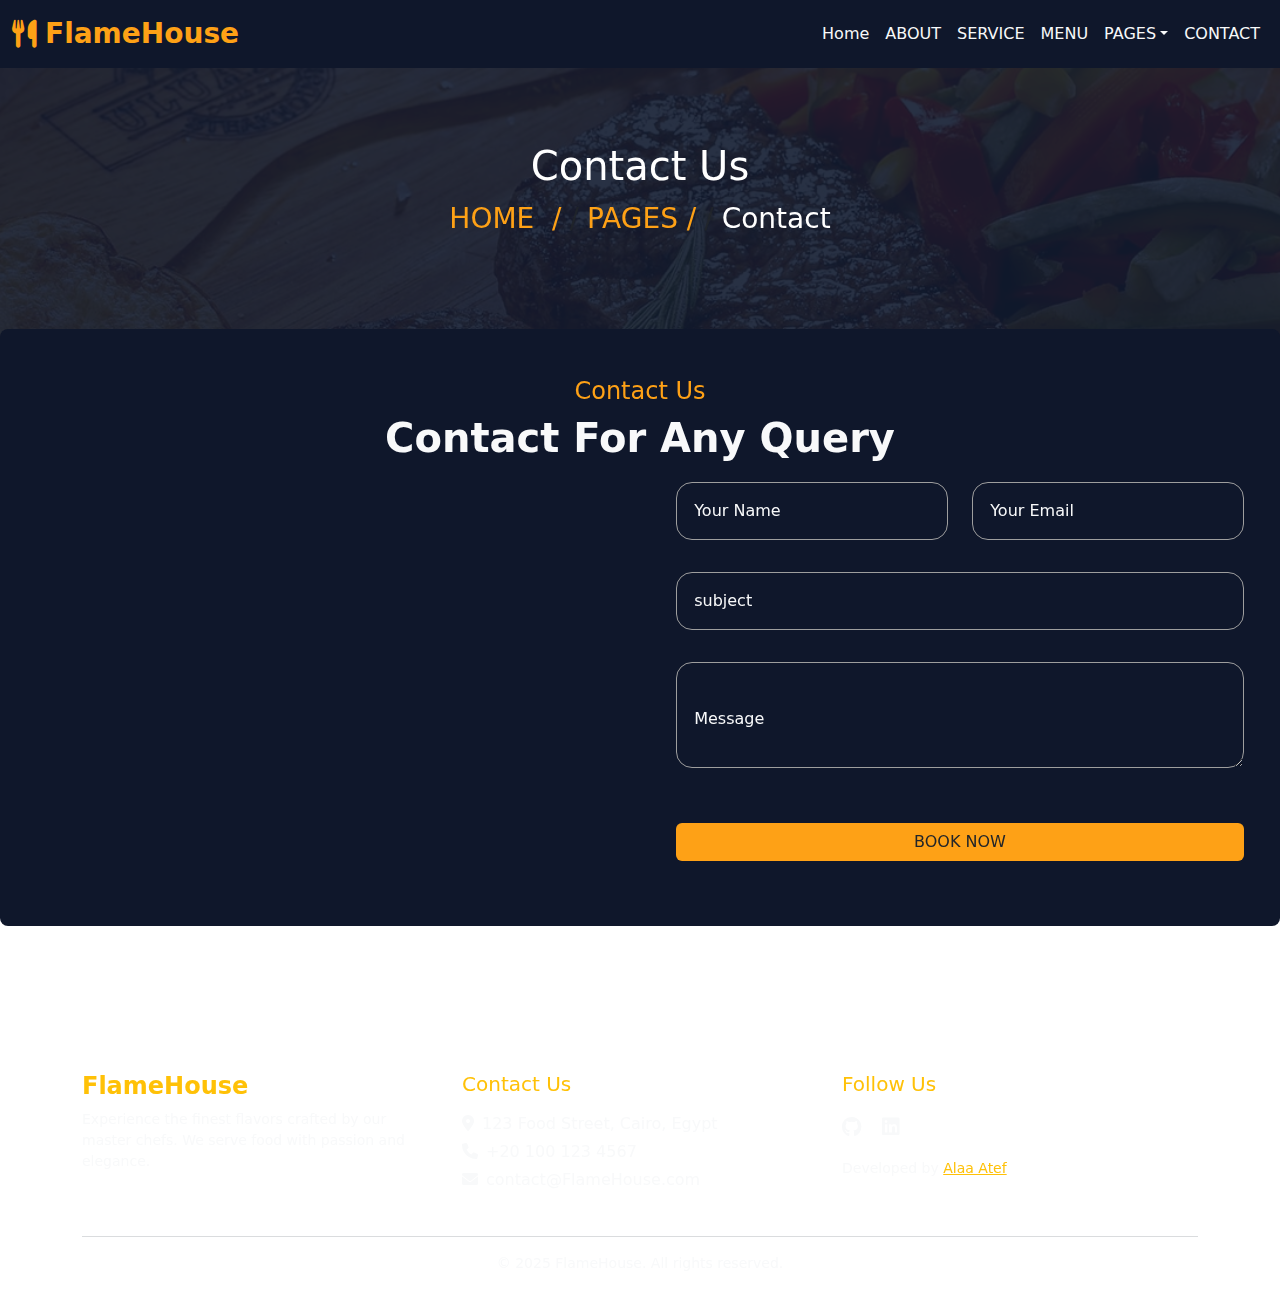
<file: contact.html>
<!DOCTYPE html>
<html lang="en">
<head>
  <meta charset="UTF-8">
  <title>FlameHouse - BBQ Website</title>
  <meta name="viewport" content="width=device-width, initial-scale=1.0">

  <!-- CSS -->
  <link rel="stylesheet" href="index.css">

  <!-- Font Awesome -->
  <link rel="stylesheet" href="https://cdnjs.cloudflare.com/ajax/libs/font-awesome/6.0.0-beta3/css/all.min.css">

  <!-- Bootstrap -->
  <link href="https://cdn.jsdelivr.net/npm/bootstrap@5.3.0/dist/css/bootstrap.min.css" rel="stylesheet">
  <link rel="stylesheet" href="https://cdnjs.cloudflare.com/ajax/libs/animate.css/4.1.1/animate.min.css"/>

</head>
<body>
<!-- Navbar -->
<nav class="navbar navbar-expand-lg sticky-top">
  <div class="container-fluid d-flex justify-content-between align-items-center">
    <div class="d-flex align-items-center">
      <i class="fa-solid fa-utensils fs-3 me-2" style="color: var(--yel-color);"></i>
      <a class="navbar-brand fw-bold fs-3" style="color: var(--yel-color);" href="#">FlameHouse</a>
    </div>

    <button class="navbar-toggler" type="button" data-bs-toggle="collapse" data-bs-target="#navbarSupportedContent"
      aria-controls="navbarSupportedContent" aria-expanded="false" aria-label="Toggle navigation" style="color: var(--yel-color); border-color: var(--yel-color);">
      <i class="fas fa-bars" style="color: var(--yel-color); font-size: 1.5rem;"></i>
    </button>

    <div class="collapse navbar-collapse justify-content-end" id="navbarSupportedContent">
      <ul class="navbar-nav mb-2 mb-lg-0">
        <li class="nav-item"><a class="nav-link " href="index.html">Home</a></li>
        <li class="nav-item"><a class="nav-link" href="About.html">ABOUT</a></li>
        <li class="nav-item"><a class="nav-link" href="Service.html">SERVICE</a></li>
        <li class="nav-item"><a class="nav-link" href="menu.html">MENU</a></li>
        <li class="nav-item dropdown">
          <a class="nav-link dropdown-toggle" href="#" role="button" data-bs-toggle="dropdown">PAGES</a>
          <ul class="dropdown-menu">
            <li><a class="dropdown-item" href="booking.html">booking</a></li>
            <li><a class="dropdown-item" href="team.html">Our Team</a></li>
            
            <li><a class="dropdown-item" href="Testimonial.html">Testimonial</a></li>
          </ul>
        </li>
        <li class="nav-item"><a class="nav-link" href="contact.html">CONTACT</a></li>
      </ul>
    </div>
  </div>
</nav>

<!-- Hero Section -->
<section id="Home" class="hero  d-flex flex-column justify-content-center  align-items-center px-5 py-5 text-center ">
  <div class="text-white mb-4 mb-lg-0 col-lg-6">
    <header class="animate__animated animate__fadeInDown display-4 fw-bold">
    <h1>Contact Us</h1>
    </header>
    
     <nav aria-label="breadcrumb">
  <ol class="breadcrumb text-center justify-content-center fs-3 text">
    <li class="breadcrumb-item "><a href="index.html">HOME &nbsp;</a>/</li>
    <li class="breadcrumb-item "><a href="#">PAGES</a>&nbsp;/</li>
    <li class="breadcrumb-item  text-white " aria-current="page">Contact</li>
  </ol>
</nav>
  </div>
</section>

<section id="booking" class="about  text-lg-start  py-5 booking">
     <h4 class="text-center text">Contact Us</h4>
  <h2 class="fs-1 fw-bold text-center mb-3">Contact For Any Query</h2>


  <div class="d-flex flex-lg-row flex-column  p-0 mb-0 mt-0 me-0 ms-0">
    
    <div class="col-lg-6">
      
    <div class="map-container" style="width: 100%; height: 400px;">
  <iframe
    src="https://www.google.com/maps/embed?pb=!1m18!1m12!1m3!1d3456.075133405829!2d31.2790537!3d30.0651536!2m3!1f0!2f0!3f0!3m2!1i1024!2i768!4f13.1!3m3!1m2!1s0x14583fa31fe17c1f%3A0xb2565e2d8c6a196a!2sFaculty%20of%20Engineering%20-%20Ain%20Shams%20University!5e0!3m2!1sen!2seg!4v1722334102345!5m2!1sen!2seg" 
    width="100%"
    height="100%"
    style="border:0;"
    allowfullscreen=""
    loading="lazy"
    referrerpolicy="no-referrer-when-downgrade">
  </iframe>
</div>


    </div>

    <div class="col-lg-6 d-flex flex-column align-items-center justify-content-center text-center px-4">
    


      <div class="container mt-1">
        <div class="row mb-3">
          <div class="col-md-6">
            <form >
            <div class="input-group-custom mt-0">
              <input required type="text" name="name" autocomplete="off" class="input" />
              <label class="user-label">Your Name</label>
            </div>
          </div>
          <div class="col-md-6">
            <div class="input-group-custom">
              <input type="email" required class="input" />
              <label class="user-label">Your Email</label>
            </div>
          </div>
        </div>
        <div class="row mb-3">
          
          <div class="col-md-12">
            <div class="input-group-custom">
              <input type="text" required class="input" />
              <label class="user-label">subject</label>
            </div>
          </div>
        </div>
        <div class="row mb-3">
    <div class="col-md-12">
        <div class="input-group-custom">
        <textarea required class="input" rows="3"></textarea>
        <label class="user-label">Message</label>
        </div>
    </div>
    </div>


       

        <button type="submit" class="btn book w-100 mt-3 mb-3" style="background-color: var(--yel-color);">BOOK NOW</button>
        </form>
      </div>
    </div>
  </div>

  <div class="modal fade" id="bookingModal" tabindex="-1" aria-labelledby="bookingModalLabel" aria-hidden="true">
  <div class="modal-dialog modal-dialog-centered">
    <div class="modal-content text-center">
      <div class="modal-header">
        <h5 class="modal-title" id="bookingModalLabel" style="color: black;">Message Sent</h5>
        <button type="button" class="btn-close" data-bs-dismiss="modal" aria-label="Close"></button>
      </div>
      <div class="modal-body"  style="color: black;">
        Thank you for contacting us!<br>
        We have received your message and will get back to you shortly.
      </div>
      <div class="modal-footer justify-content-center">
        <button type="button" class="btn btn-warning text-white" data-bs-dismiss="modal">Close</button>
      </div>
    </div>
  </div>
</div>
</section>




<footer class="  text-light">
  <div class="container py-2">
    <div class="row text-center text-md-start">
      <!-- About / Logo -->
      <div class="col-md-4 mb-4">
        <h4 class="text-warning fw-bold">FlameHouse</h4>
        <p class="small">Experience the finest flavors crafted by our master chefs. We serve food with passion and elegance.</p>
      </div>

      <!-- Contact Info -->
      <div class="col-md-4 mb-4">
        <h5 class="text-warning mb-3">Contact Us</h5>
        <p class="mb-1"><i class="fas fa-map-marker-alt me-2"></i>123 Food Street, Cairo, Egypt</p>
        <p class="mb-1"><i class="fas fa-phone me-2"></i>+20 100 123 4567</p>
        <p class="mb-1"><i class="fas fa-envelope me-2"></i>contact@FlameHouse.com</p>
      </div>

      <!-- Social / Developer -->
      <div class="col-md-4 mb-4">
        <h5 class="text-warning mb-3">Follow Us</h5>
        <div class="mb-3">
          <a href="https://github.com/AlaaAtef2003" class="text-light me-3 fs-5" target="_blank"><i class="fab fa-github"></i></a>
          <a href="https://www.linkedin.com/in/alaa-atef-7bb189239" class="text-light fs-5" target="_blank"><i class="fab fa-linkedin"></i></a>
        </div>
        <p class="small">Developed by <a href="#" class="text-warning text-decoration-underline">Alaa Atef</a></p>
      </div>
    </div>

    <hr class="border-secondary">
    <p class="text-center small mb-0">© 2025 FlameHouse. All rights reserved.</p>
  </div>
</footer>

<script src="https://cdn.jsdelivr.net/npm/bootstrap@5.3.0/dist/js/bootstrap.bundle.min.js"></script>

<script>
  document.addEventListener("DOMContentLoaded", function () {
    const form = document.querySelector('form');
    form.addEventListener('submit', function (e) {
      e.preventDefault();

      // Show the modal
      const bookingModal = new bootstrap.Modal(document.getElementById('bookingModal'));
      bookingModal.show();

      // Reset form
      form.reset();
    });
  });
</script>
</body>
</html>
</file>
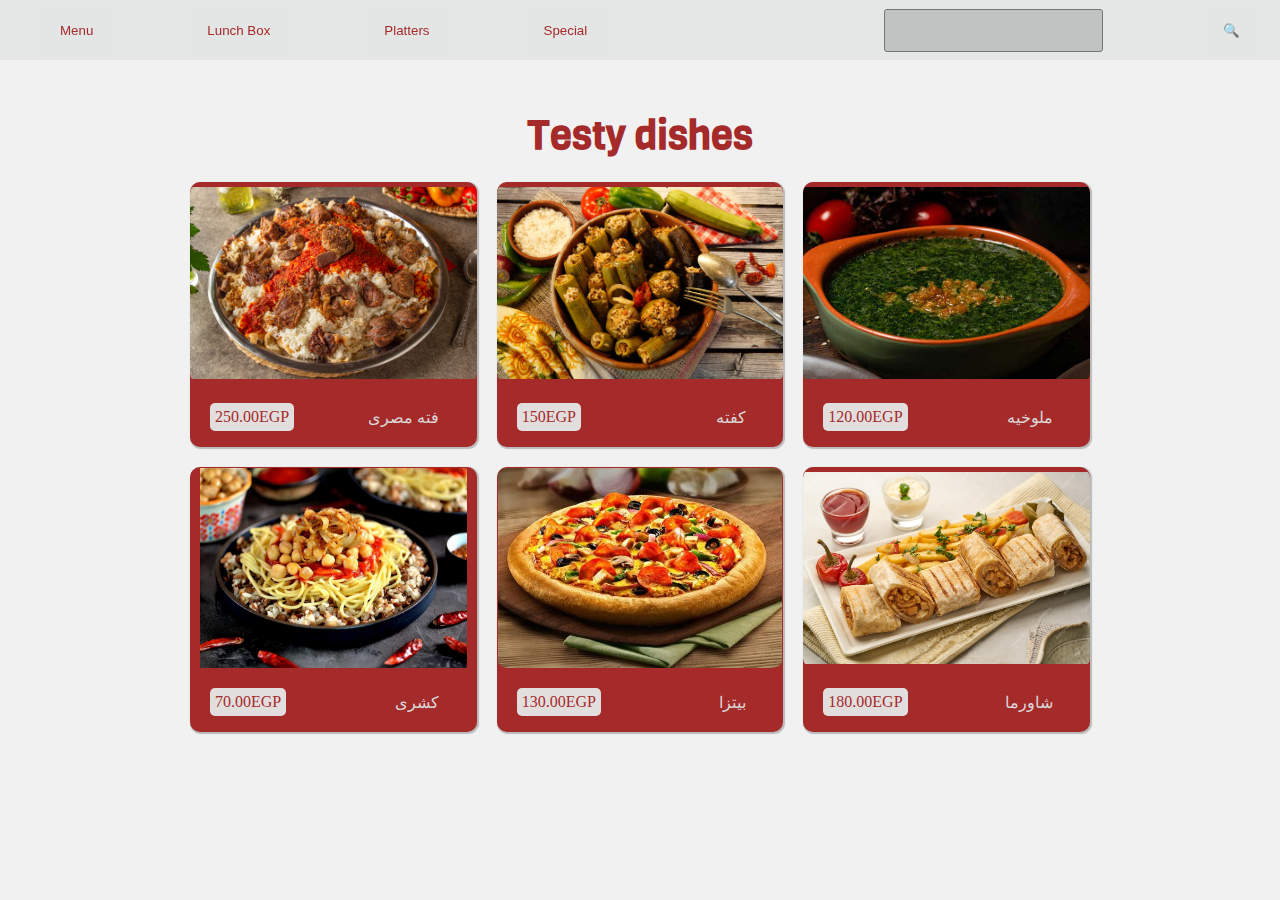
<file: menu.html>
<!DOCTYPE html>
<head>
    <meta charset="UTF-8">
    <meta name="viewport" content="width=device-width, initial-scale=1.0">
    <link rel="preconnect" href="https://fonts.googleapis.com">
    <link rel="preconnect" href="https://fonts.gstatic.com" crossorigin>
    <link href="https://fonts.googleapis.com/css2?family=Noto+Serif:ital,wght@0,100..900;1,100..900&family=Oswald:wght@200..700&family=Roboto:ital,wght@0,100..900;1,100..900&family=Viga&display=swap" rel="stylesheet">
    <title>menu</title>
    <style>
        body{
            display: flex;
            flex-direction: column;
            justify-content: center ;
            align-items: center;
            background-color: rgb(241, 241, 241);
        }
    .header{
       
        display: flex;
        flex-direction: row;
        position: fixed;
        top:0;
        left:0;
        right: 0;
        height: 60px;
        margin-top: 0px;
        background: rgba(226, 227, 228, 0.8); /* Add a white background with some transparency */
        align-items: center;
        z-index: 100;
    }
    .headeritem{
        color: brown;
        flex-shrink: 0;;
        background-color:  rgba(215, 221, 226, 0.1);
        border-style: hidden;
        border-radius: 3px;
        padding: 20px;
        margin-left: 40px;
        margin-right: 30px;
        cursor: pointer;
    }
    .headeritemsearch{
        margin-left: 100px;
        background-color:  rgba(215, 221, 226, 0.1);
        border-style: hidden;
        border-radius: 3px;
        padding: 20px;
        
    }
    .headeritemlabal{
        margin-left:200px;
        background-color:  rgba(214, 217, 219, 0.1);
        border-style: solid;
        border-radius: 3px;
        padding: 20px;
        height: 1px;
        border-width: 1px;
        background-color: rgb(193, 194, 194);

    }
    .headeritem:hover , .headeritemsearch:hover , .headeritemlabal:hover {
        background-color: brown;
        color: aliceblue;
        border-style: hidden;
    }
    .headeritemsearch_container{
        display: flex;
        flex-direction: row;
        justify-content: center;
        align-items: center;
        flex: 1;
        flex-shrink: 0;; 
        position: fixed;
        right: 20px;
    }
    .mealcontainer{
        margin-top: 200px;
    }
    .thumb{
        margin-left: 1x;
        margin-top: 1px;
        width: 100%;
        object-fit: contain;
        height: 200px;
        border-radius: 10px;
    }
    .body_container{
        display: flex;
        flex-direction: column;
        justify-content: center;
        align-items: center;
       
    }
    h1{
        color: brown;
        display: flex;
        align-items: center;
        text-align: center;
        margin-top: 100px;
        font-size: 40px;
            font-family: "Viga", serif;
            font-weight: 400px;
            font-style: normal;
            margin-bottom: 20px;
    }
    .meals{
        display:grid;
        grid-template-columns: 1fr 1fr 1fr;
        width: 900px;
        margin-top: 0;;
        row-gap: 20px;
        column-gap: 20px;
    }
    .container-meals{
        padding-top: 0;
        margin-top: 0;
        box-shadow: 1px 1px 1px 1px rgb(187, 186, 186);
        border-radius: 10px;
        background-color: brown;
    }
    
    .dishinfo{
        display: flex;
        width: 80%;
        margin-left: 20px;
        justify-content: space-between;
        align-items: center;
    }
    .name-dish{
        color: rgb(219, 216, 216);
    }
    .price{
        background-color: rgb(226, 222, 222);
        color: brown;
        padding: 5px;
        border-radius: 5px;
    }
    .container-meals:hover{
        background-color: rgb(206, 118, 118);
      
    }
</style>
</head> 
<body>
<div class="header">
    <div  > 
        <button class="headeritem" >Menu</button>
        <button class="headeritem">Lunch Box</button>
        <button class="headeritem">Platters</button>
        <button class="headeritem">Special</button>
    </div>
    <div class="headeritemsearch_container">
        <input class="headeritemlabal" type="text">
        <button class="headeritemsearch">🔍</button>
    </div>
    </div>
    <div class="body_container"> 
        <h1 >Testy dishes</h1>
        
        <div class="meals">
        <div class="container-meals">
            <div><img class="thumb" src="thumb\fata.jpeg"></div>
            <div class="dishinfo">
                <p class="price">250.00EGP</p>
                <p  class="name-dish">فته مصرى</p>
             
            </div>
             
        </div>
        <div class="container-meals">
            <div><img class="thumb" src="thumb\mash.jpeg"></div>
            <div class="dishinfo">
                <p class="price">150EGP</p>
                <p  class="name-dish">كفته </p>
             
            </div>
             
        </div>
        <div class="container-meals">
            <div><img class="thumb" src="thumb\mo.jpeg"></div>
            <div class="dishinfo">
                <p class="price">120.00EGP</p>
                <p  class="name-dish">ملوخيه</p>
             
            </div>
             
        </div>
        <div class="container-meals">
            <div><img class="thumb" src="thumb\kushary-image (1).jpeg"></div>
            <div class="dishinfo">
                <p class="price">70.00EGP</p>
                <p  class="name-dish">كشرى</p>
             
            </div>
             
        </div>
        <div class="container-meals">
            <div><img class="thumb" src="thumb\pizza.jpeg"></div>
            <div class="dishinfo">
                <p class="price">130.00EGP</p>
                <p  class="name-dish">بيتزا</p>
             
            </div>
             
        </div>
        <div class="container-meals">
            <div><img class="thumb" src="thumb\shawerma.jpeg"></div>
            <div class="dishinfo">
                <p class="price">180.00EGP</p>
                <p  class="name-dish">شاورما</p>
             
            </div>
             
        </div> 
        </div>
    
</div>
    
   
   

</body>


</html>
</file>
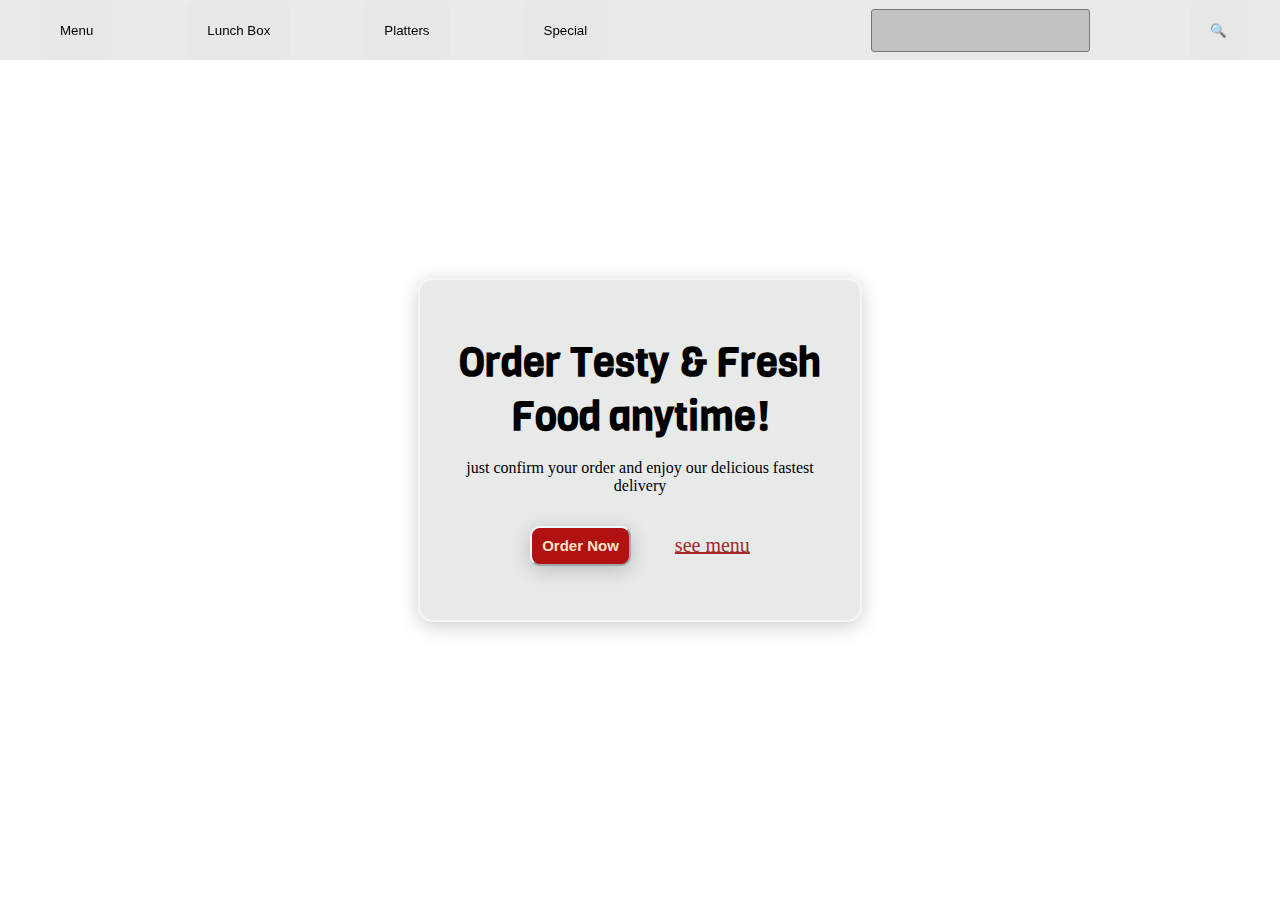
<file: Restaurant_Web_Project.html>
<!DOCTYPE html>
<head>
    <meta charset="UTF-8">
    <meta name="viewport" content="width=device-width, initial-scale=1.0">
    <link rel="preconnect" href="https://fonts.googleapis.com">
    <link rel="preconnect" href="https://fonts.gstatic.com" crossorigin>
    <link href="https://fonts.googleapis.com/css2?family=Noto+Serif:ital,wght@0,100..900;1,100..900&family=Oswald:wght@200..700&family=Roboto:ital,wght@0,100..900;1,100..900&family=Viga&display=swap" rel="stylesheet">
    <title> Restaurant_Web_App</title>
    <style>
        body {
            display: flex; /* Make body a flex container */
            flex-direction: column; /* Stack children vertically */
            /*justify-content: center; /* Center vertically */
           /* align-items: center; */
            background-image: url('https://static.wixstatic.com/media/a69c6b_b3c319806a154f779c522abf4c5ab8b6~mv2.jpeg/v1/fill/w_1920,h_1080,al_c,q_90,usm_0.66_1.00_0.01,enc_auto/a69c6b_b3c319806a154f779c522abf4c5ab8b6~mv2.jpeg')     ;   
          /*  background-image: url('https://www.teahub.io/photos/full/41-419298_background-image-for-restaurant-website.jpg');
           */ background-size: cover;
            background-position: center;
            background-repeat: no-repeat;
            margin: 0; 
            height: 100vh;
           justify-content: center ;
            align-items: center;
       
        }
            
.container{
     display: flex;
     flex-direction: column;
    justify-content: center ;
        align-items: center;
        height: 300px;
        width:400px;
        border-style: solid;
        border-color:whitesmoke ;
        border-width: 2px;
        text-align: center; /* Center text inside the container */
        background: rgba(226, 227, 228, 0.8); /* Add a white background with some transparency */
        border-radius: 15px; /* Round corners */
        box-shadow: 0 4px 20px rgba(0, 0, 0, 0.2); /* Add shadow for depth */
        padding:20px;
        
    }
        .P1{
            font-size: 40px;
            font-family: "Viga", serif;
            font-weight: 400px;
            font-style: normal;
            margin-bottom: 0;
            margin-top: 0;
        }
        .ordernow{
        background-color: rgb(177, 17, 17);
        height: 40px;
        border-radius: 10px;
        margin-top: 15px;
        padding-left: 10px;
        padding-right: 10px;
        font-size: 15px;
        cursor: pointer;
        color: bisque;   
        border-color: aliceblue;
        margin-bottom: 0px; 
        margin-right: 40px;
        box-shadow: 0 4px 20px rgba(0, 0, 0, 0.2); /* Add shadow for depth */
        
    }
        .ordernow:hover{
        opacity: 0.8;
        }
        .ordernow:active{
            opacity: 0.5;
        }
        .buttonclick{
            font-size: 20px;
            color: brown;     
        }
        .header{
            display: flex;
            flex-direction: row;
            position: fixed;
            top:0;
            left:0;
            right: 0;
            height: 60px;
            background: rgba(226, 227, 228, 0.8); /* Add a white background with some transparency */
            align-items: center;
        }
        .headeritem{
            background-color:  rgba(215, 221, 226, 0.1);
            border-style: hidden;
            border-radius: 3px;
            padding: 20px;
            margin-left: 40px;
            margin-right: 30px;
            cursor: pointer;
            flex-shrink: 0;
        }
        .headeritemsearch{
            margin-left: 100px;
            background-color:  rgba(215, 221, 226, 0.1);
            border-style: hidden;
            border-radius: 3px;
            padding: 20px;
        }
        .headeritemlabal{
            margin-left:200px;
            background-color:  rgba(172, 184, 194, 0.1);
            border-style: solid;
            border-radius: 3px;
            padding: 20px;
            height: 1px;
            border-width: 1px;
            background-color: rgb(193, 194, 194);

        }
        .headeritem:hover , .headeritemsearch:hover , .headeritemlabal:hover {
            background-color: brown;
            color: aliceblue;
            border-style: hidden;
        }
        .headeritemsearch_container{
            display: flex;
            flex-direction: row;
            justify-content: center;
            align-items: center;
            flex: 1;
        }
    </style>
</head> 
<body>
    <div class="header">
        <div  > 
            <button class="headeritem" >Menu</button>
            <button class="headeritem">Lunch Box</button>
            <button class="headeritem">Platters</button>
            <button class="headeritem">Special</button></div>
        
        <div class="headeritemsearch_container">
            <input class="headeritemlabal" type="text">
            <button class="headeritemsearch">🔍</button>
        </div>
        
    </div>
    <div class="container">
        <p class="P1"> <strong> Order  Testy & Fresh Food anytime!</strong> </p>
        <p>just confirm your order and enjoy our delicious fastest delivery</p>
        <div ><button class="ordernow" ><strong>Order Now</strong> </button> 
        <a class="buttonclick" href="https://alaaatef2003.github.io/Restaurant_Web_app1/menu.html" >see menu</a>
        </div>
        </div>
    
</body>
</html>
</file>
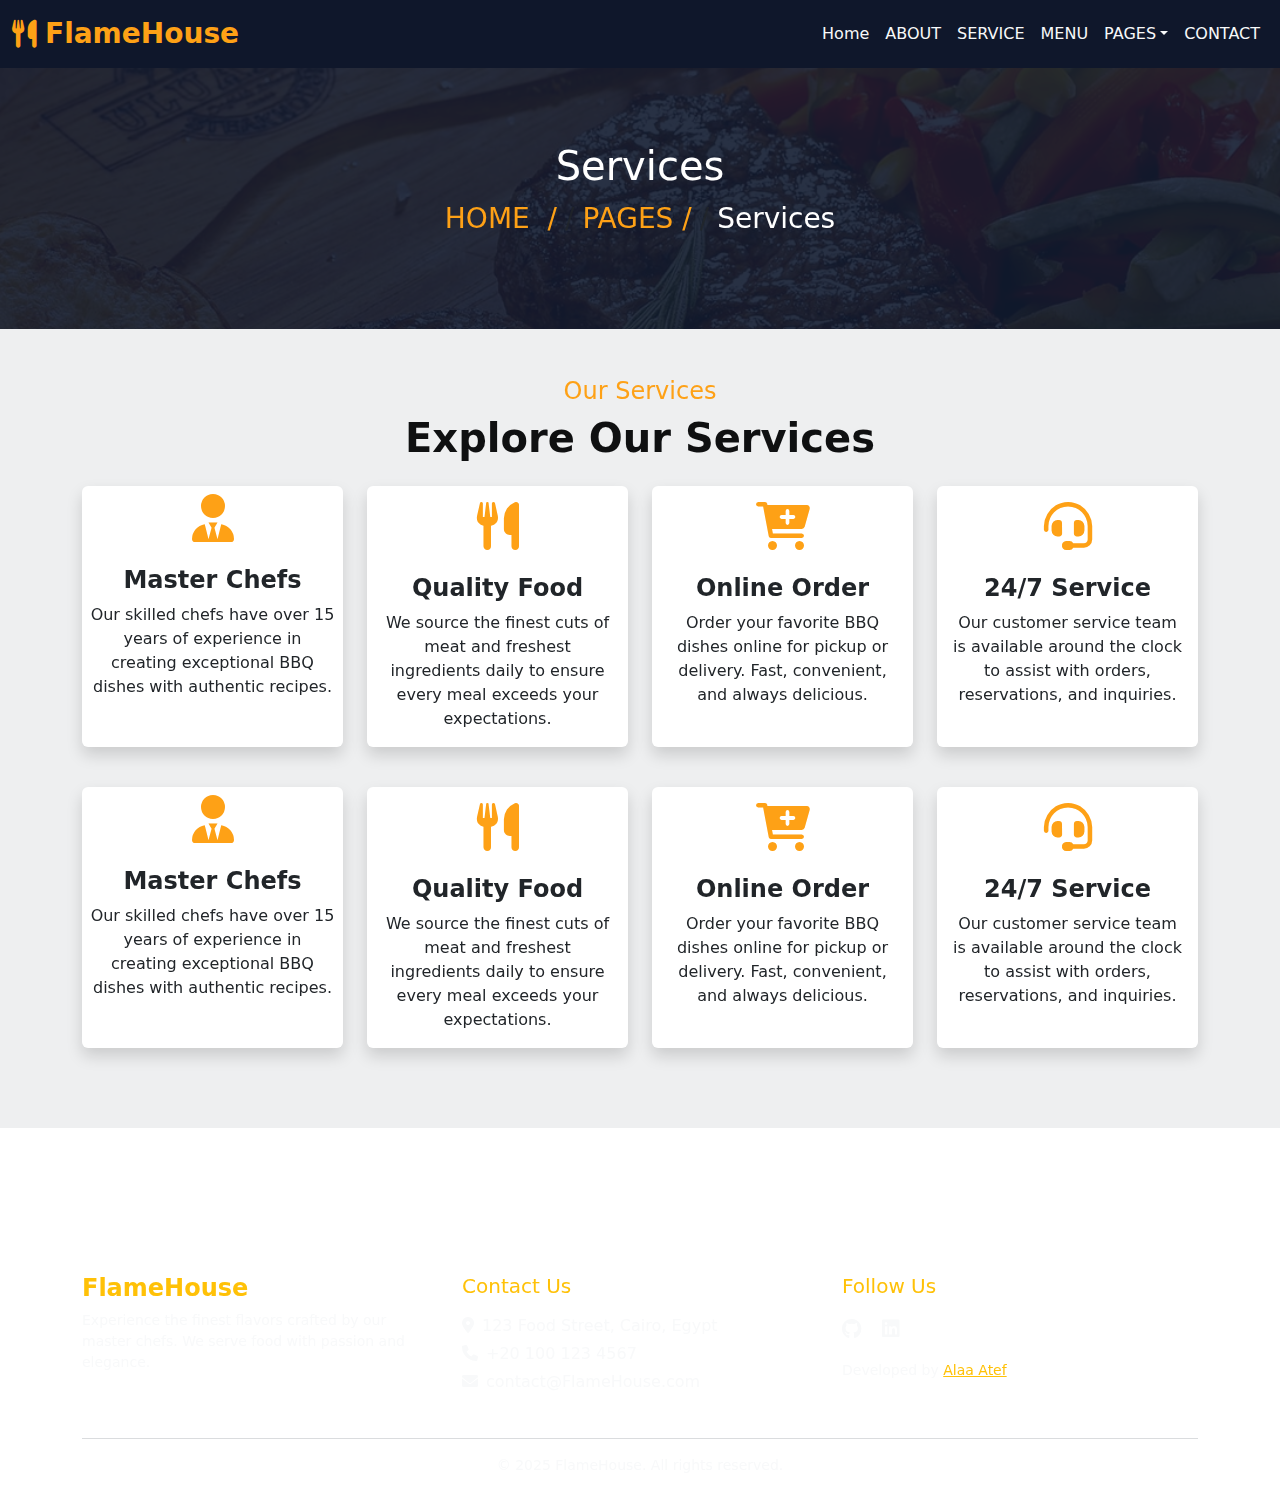
<file: Service.html>
<!DOCTYPE html>
<html lang="en">
<head>
  <meta charset="UTF-8">
  <title>FlameHouse - BBQ Website</title>
  <meta name="viewport" content="width=device-width, initial-scale=1.0">

  <!-- CSS -->
  <link rel="stylesheet" href="index.css">

  <!-- Font Awesome -->
  <link rel="stylesheet" href="https://cdnjs.cloudflare.com/ajax/libs/font-awesome/6.0.0-beta3/css/all.min.css">

  <!-- Bootstrap -->
  <link href="https://cdn.jsdelivr.net/npm/bootstrap@5.3.0/dist/css/bootstrap.min.css" rel="stylesheet">
  <link rel="stylesheet" href="https://cdnjs.cloudflare.com/ajax/libs/animate.css/4.1.1/animate.min.css"/>
   <link rel="preconnect" href="https://fonts.googleapis.com">
<link rel="preconnect" href="https://fonts.gstatic.com" crossorigin>
<link href="https://fonts.googleapis.com/css2?family=Playwrite+HU:wght@100..400&display=swap" rel="stylesheet">

</head>
<body>
<!-- Navbar -->
<nav class="navbar navbar-expand-lg sticky-top">
  <div class="container-fluid d-flex justify-content-between align-items-center">
    <div class="d-flex align-items-center">
      <i class="fa-solid fa-utensils fs-3 me-2" style="color: var(--yel-color);"></i>
      <a class="navbar-brand fw-bold fs-3" style="color: var(--yel-color);" href="#">FlameHouse</a>
    </div>

    <button class="navbar-toggler" type="button" data-bs-toggle="collapse" data-bs-target="#navbarSupportedContent"
      aria-controls="navbarSupportedContent" aria-expanded="false" aria-label="Toggle navigation" style="color: var(--yel-color); border-color: var(--yel-color);">
      <i class="fas fa-bars" style="color: var(--yel-color); font-size: 1.5rem;"></i>
    </button>

    <div class="collapse navbar-collapse justify-content-end" id="navbarSupportedContent">
      <ul class="navbar-nav mb-2 mb-lg-0">
        <li class="nav-item"><a class="nav-link " href="index.html">Home</a></li>
        <li class="nav-item"><a class="nav-link" href="About.html">ABOUT</a></li>
        <li class="nav-item"><a class="nav-link" href="Service.html">SERVICE</a></li>
        <li class="nav-item"><a class="nav-link" href="menu.html">MENU</a></li>
        <li class="nav-item dropdown">
          <a class="nav-link dropdown-toggle" href="#" role="button" data-bs-toggle="dropdown">PAGES</a>
          <ul class="dropdown-menu">
            <li><a class="dropdown-item" href="booking.html">booking</a></li>
            <li><a class="dropdown-item" href="team.html">Our Team</a></li>
            
            <li><a class="dropdown-item" href="Testimonial.html">Testimonial</a></li>
          </ul>
        </li>
        <li class="nav-item"><a class="nav-link" href="contact.html">CONTACT</a></li>
      </ul>
    </div>
  </div>
</nav>

<!-- Hero Section -->
<section id="Home" class="hero  d-flex flex-column justify-content-center  align-items-center px-5 py-5 text-center ">
  <div class="text-white mb-4 mb-lg-0 col-lg-6">
    <header class="animate__animated animate__fadeInDown display-4 fw-bold">
    <h1>Services</h1>
    </header>
    
     <nav aria-label="breadcrumb">
  <ol class="breadcrumb text-center justify-content-center fs-3 text">
    <li class="breadcrumb-item "><a href="index.html">HOME &nbsp;</a>/</li>
    <li class="breadcrumb-item "><a href="#">PAGES</a>&nbsp;/</li>
    <li class="breadcrumb-item  text-white " aria-current="page">Services</li>
  </ol>
</nav>
  </div>
</section>


<section id="SERVICE" class="about px-3 py-5 text-center text-lg-start">
   <h4 class="text-center text">Our Services</h4>
  <h2 class="fs-1 fw-bold text-center mb-0 ">Explore Our Services</h2>


  <div class="container mb-4 mt-3 py-2">
      <div class="row g-4 justify-content-center">
      
      <div class="col-md-6 col-lg-3">
        <div class="card h-100 text-center shadow cardinfo border-0">
          <div class="card-body p-2 ">
            <i class="fa fa-3x fa-user-tie mb-4" ></i>
            <h5 class="card-title">Master Chefs</h5>
            <p class="card-text">Our skilled chefs have over 15 years of experience in creating exceptional BBQ dishes with authentic recipes.</p>
          </div>
        </div>
      </div>

      <div class="col-md-6 col-lg-3">
        <div class="card h-100 text-center  shadow cardinfo border-0">
          <div class="card-body p-10 ">
            <i class="fa fa-3x fa-utensils mb-4" ></i>
            <h5 class="card-title">Quality Food</h5>
            <p class="card-text">We source the finest cuts of meat and freshest ingredients daily to ensure every meal exceeds your expectations.</p>
          </div>
        </div>
      </div>

      <div class="col-md-6 col-lg-3">
        <div class="card h-100 text-center  shadow cardinfo border-0 ">
          <div class="card-body p-10 ">
            <i class="fa fa-3x fa-cart-plus mb-4"></i>
            <h5 class="card-title">Online Order</h5>
            <p class="card-text">Order your favorite BBQ dishes online for pickup or delivery. Fast, convenient, and always delicious.</p>
          </div>
        </div>
      </div>

      <div class="col-md-6 col-lg-3">
        <div class="card h-100 text-center shadow cardinfo border-0">
          <div class="card-body p-10 ">
            <i class="fa fa-3x fa-headset mb-4" ></i>
            <h5 class="card-title">24/7 Service</h5>
            <p class="card-text">Our customer service team is available around the clock to assist with orders, reservations, and inquiries.</p>
          </div>
        </div>
      </div>

    </div>
  </div>
   <div class="container mb-4 mt-3 py-2">
      <div class="row g-4 justify-content-center">
      
      <div class="col-md-6 col-lg-3">
        <div class="card h-100 text-center shadow cardinfo border-0">
          <div class="card-body p-2 ">
            <i class="fa fa-3x fa-user-tie mb-4" ></i>
            <h5 class="card-title">Master Chefs</h5>
            <p class="card-text">Our skilled chefs have over 15 years of experience in creating exceptional BBQ dishes with authentic recipes.</p>
          </div>
        </div>
      </div>

      <div class="col-md-6 col-lg-3">
        <div class="card h-100 text-center  shadow cardinfo border-0">
          <div class="card-body p-10 ">
            <i class="fa fa-3x fa-utensils mb-4" ></i>
            <h5 class="card-title">Quality Food</h5>
            <p class="card-text">We source the finest cuts of meat and freshest ingredients daily to ensure every meal exceeds your expectations.</p>
          </div>
        </div>
      </div>

      <div class="col-md-6 col-lg-3">
        <div class="card h-100 text-center  shadow cardinfo border-0 ">
          <div class="card-body p-10 ">
            <i class="fa fa-3x fa-cart-plus mb-4"></i>
            <h5 class="card-title">Online Order</h5>
            <p class="card-text">Order your favorite BBQ dishes online for pickup or delivery. Fast, convenient, and always delicious.</p>
          </div>
        </div>
      </div>

      <div class="col-md-6 col-lg-3">
        <div class="card h-100 text-center shadow cardinfo border-0">
          <div class="card-body p-10 ">
            <i class="fa fa-3x fa-headset mb-4" ></i>
            <h5 class="card-title">24/7 Service</h5>
            <p class="card-text">Our customer service team is available around the clock to assist with orders, reservations, and inquiries.</p>
          </div>
        </div>
      </div>

    </div>
  </div>
</section>



<footer class="  text-light">
  <div class="container py-2">
    <div class="row text-center text-md-start">
      <!-- About / Logo -->
      <div class="col-md-4 mb-4">
        <h4 class="text-warning fw-bold">FlameHouse</h4>
        <p class="small">Experience the finest flavors crafted by our master chefs. We serve food with passion and elegance.</p>
      </div>

      <!-- Contact Info -->
      <div class="col-md-4 mb-4">
        <h5 class="text-warning mb-3">Contact Us</h5>
        <p class="mb-1"><i class="fas fa-map-marker-alt me-2"></i>123 Food Street, Cairo, Egypt</p>
        <p class="mb-1"><i class="fas fa-phone me-2"></i>+20 100 123 4567</p>
        <p class="mb-1"><i class="fas fa-envelope me-2"></i>contact@FlameHouse.com</p>
      </div>

      <!-- Social / Developer -->
      <div class="col-md-4 mb-4">
        <h5 class="text-warning mb-3">Follow Us</h5>
        <div class="mb-3">
          <a href="https://github.com/AlaaAtef2003" class="text-light me-3 fs-5" target="_blank"><i class="fab fa-github"></i></a>
          <a href="https://www.linkedin.com/in/alaa-atef-7bb189239" class="text-light fs-5" target="_blank"><i class="fab fa-linkedin"></i></a>
        </div>
        <p class="small">Developed by <a href="#" class="text-warning text-decoration-underline">Alaa Atef</a></p>
      </div>
    </div>

    <hr class="border-secondary">
    <p class="text-center small mb-0">© 2025 FlameHouse. All rights reserved.</p>
  </div>
</footer>

<!-- Bootstrap JS -->
<script src="https://cdn.jsdelivr.net/npm/bootstrap@5.3.0/dist/js/bootstrap.bundle.min.js"></script>

</body>
</html>
</file>
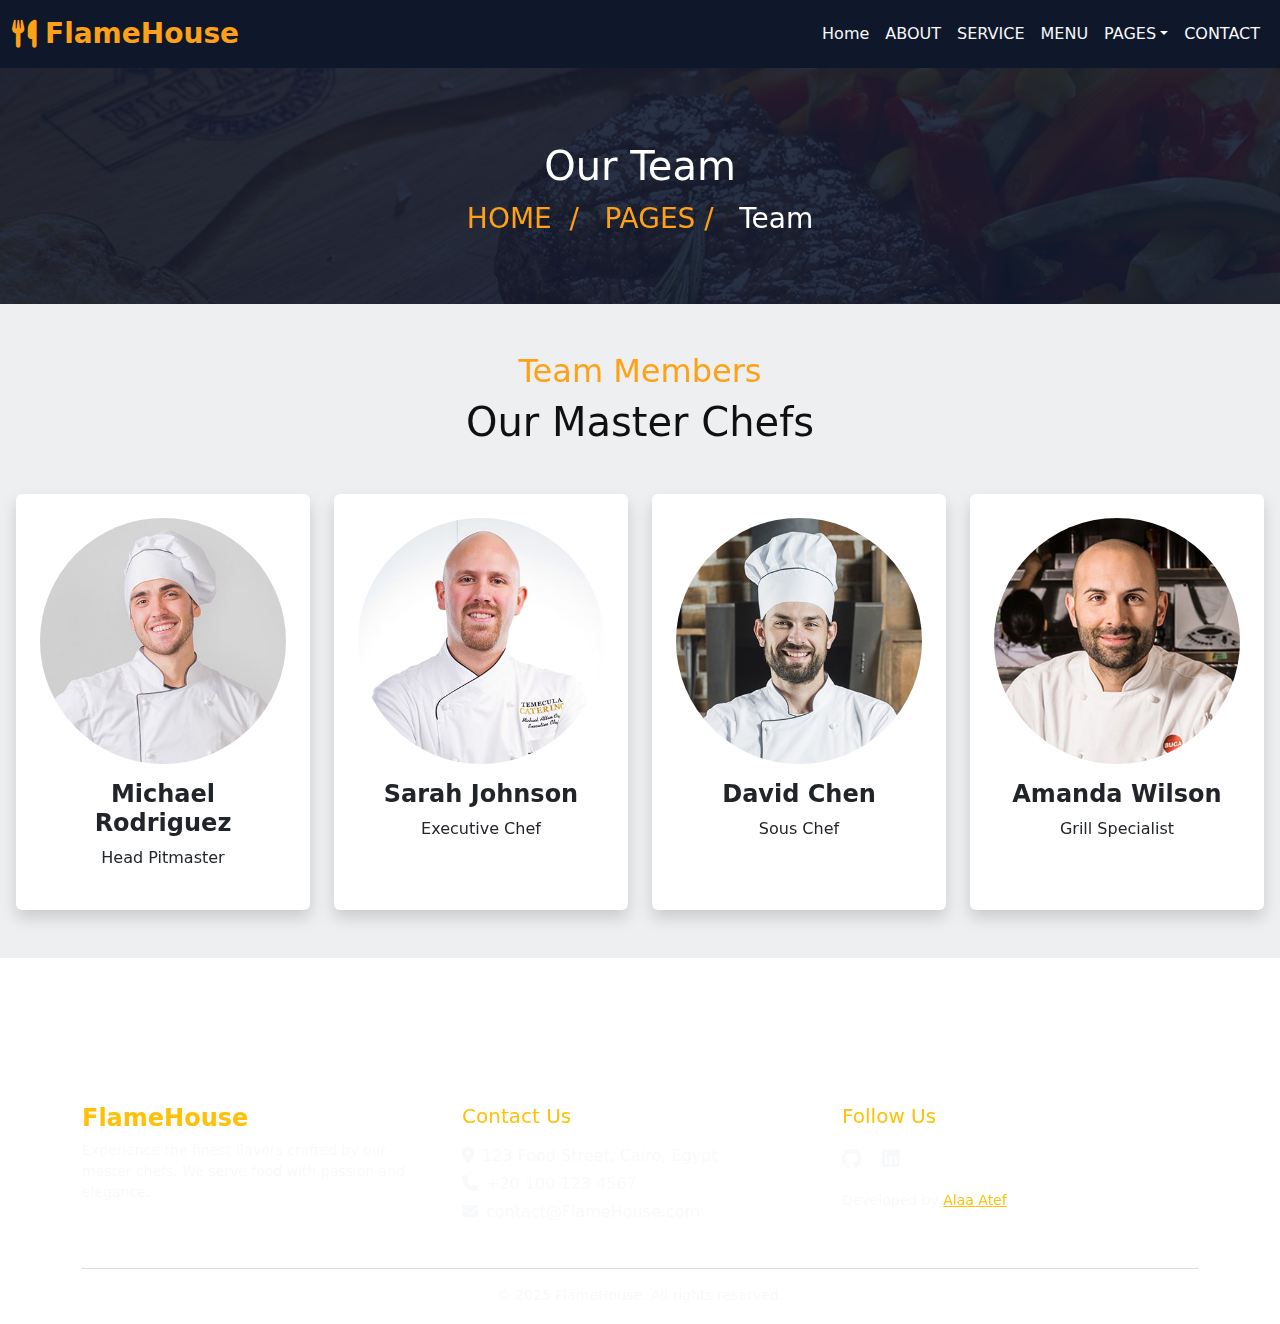
<file: team.html>
<!DOCTYPE html>
<html lang="en">
<head>
  <meta charset="UTF-8">
  <title>FlameHouse - BBQ Website</title>
  <meta name="viewport" content="width=device-width, initial-scale=1.0">

  <!-- CSS -->
  <link rel="stylesheet" href="index.css">

  <!-- Font Awesome -->
  <link rel="stylesheet" href="https://cdnjs.cloudflare.com/ajax/libs/font-awesome/6.0.0-beta3/css/all.min.css">

  <!-- Bootstrap -->
  <link href="https://cdn.jsdelivr.net/npm/bootstrap@5.3.0/dist/css/bootstrap.min.css" rel="stylesheet">
  <link rel="stylesheet" href="https://cdnjs.cloudflare.com/ajax/libs/animate.css/4.1.1/animate.min.css"/>
   <link rel="preconnect" href="https://fonts.googleapis.com">
<link rel="preconnect" href="https://fonts.gstatic.com" crossorigin>
<link href="https://fonts.googleapis.com/css2?family=Playwrite+HU:wght@100..400&display=swap" rel="stylesheet">

</head>
<body>
<!-- Navbar -->
<nav class="navbar navbar-expand-lg sticky-top">
  <div class="container-fluid d-flex justify-content-between align-items-center">
    <div class="d-flex align-items-center">
      <i class="fa-solid fa-utensils fs-3 me-2" style="color: var(--yel-color);"></i>
      <a class="navbar-brand fw-bold fs-3" style="color: var(--yel-color);" href="#">FlameHouse</a>
    </div>

    <button class="navbar-toggler" type="button" data-bs-toggle="collapse" data-bs-target="#navbarSupportedContent"
      aria-controls="navbarSupportedContent" aria-expanded="false" aria-label="Toggle navigation" style="color: var(--yel-color); border-color: var(--yel-color);">
      <i class="fas fa-bars" style="color: var(--yel-color); font-size: 1.5rem;"></i>
    </button>

    <div class="collapse navbar-collapse justify-content-end" id="navbarSupportedContent">
      <ul class="navbar-nav mb-2 mb-lg-0">
        <li class="nav-item"><a class="nav-link " href="index.html">Home</a></li>
        <li class="nav-item"><a class="nav-link" href="About.html">ABOUT</a></li>
        <li class="nav-item"><a class="nav-link" href="Service.html">SERVICE</a></li>
        <li class="nav-item"><a class="nav-link" href="menu.html">MENU</a></li>
        <li class="nav-item dropdown">
          <a class="nav-link dropdown-toggle" href="#" role="button" data-bs-toggle="dropdown">PAGES</a>
          <ul class="dropdown-menu">
            <li><a class="dropdown-item" href="booking.html">booking</a></li>
            <li><a class="dropdown-item" href="team.html">Our Team</a></li>
            
            <li><a class="dropdown-item" href="Testimonial.html">Testimonial</a></li>
          </ul>
        </li>
        <li class="nav-item"><a class="nav-link" href="contact.html">CONTACT</a></li>
      </ul>
    </div>
  </div>
</nav>

<!-- Hero Section -->
<section id="Home" class="hero  d-flex flex-column justify-content-center  align-items-center px-5 py-5 text-center ">
  <div class="text-white mb-4 mb-lg-0 col-lg-6">
    <header class="animate__animated animate__fadeInDown display-4 fw-bold">
    <h1>Our Team</h1>
    </header>
    
     <nav aria-label="breadcrumb">
  <ol class="breadcrumb text-center justify-content-center fs-3 text">
    <li class="breadcrumb-item "><a href="index.html">HOME &nbsp;</a>/</li>
    <li class="breadcrumb-item "><a href="#">PAGES</a>&nbsp;/</li>
    <li class="breadcrumb-item  text-white " aria-current="page">Team</li>
  </ol>
</nav>
  </div>
</section>


<section id="team" class="about px-3 py-5 text-center text-lg-start mt-0">
  <h4 class="text-center text fs-2">Team Members</h4>
  <h5 class="text-center fs-1 mb-5">Our Master Chefs</h5>

  <div class="row g-4 justify-content-center">

    <div class="col-md-6 col-lg-3 team1">
      <div class="card p-4 shadow border-0 h-100">
        <img src="img/team-1.jpg" class="img-fluid team" alt="Chef 1">
        <div class="card-body text-center">
          <h5 class="card-title">Michael Rodriguez</h5>
          <p class="card-text">Head Pitmaster</p>
        </div>
      </div>
    </div>

    <div class="col-md-6 col-lg-3 team1">
      <div class="card p-4 shadow border-0 h-100">
        <img src="img/team-2.jpg" class="img-fluid team" alt="Chef 2">
        <div class="card-body text-center">
          <h5 class="card-title">Sarah Johnson</h5>
          <p class="card-text">Executive Chef</p>
        </div>
      </div>
    </div>

    <div class="col-md-6 col-lg-3 team1">
      <div class="card p-4 shadow border-0 h-100">
        <img src="img/team-3.jpg" class="img-fluid team" alt="Chef 3">
        <div class="card-body text-center">
          <h5 class="card-title">David Chen</h5>
          <p class="card-text">Sous Chef</p>
        </div>
      </div>
    </div>

    <div class="col-md-6 col-lg-3 team1">
      <div class="card p-4 shadow border-0 h-100">
        <img src="img/team-4.jpg" class="img-fluid team" alt="Chef 4">
        <div class="card-body text-center">
          <h5 class="card-title">Amanda Wilson</h5>
          <p class="card-text">Grill Specialist</p>
        </div>
      </div>
    </div>

  </div>
</section>

<footer class="  text-light">
  <div class="container py-2">
    <div class="row text-center text-md-start">
      <!-- About / Logo -->
      <div class="col-md-4 mb-4">
        <h4 class="text-warning fw-bold">FlameHouse</h4>
        <p class="small">Experience the finest flavors crafted by our master chefs. We serve food with passion and elegance.</p>
      </div>

      <!-- Contact Info -->
      <div class="col-md-4 mb-4">
        <h5 class="text-warning mb-3">Contact Us</h5>
        <p class="mb-1"><i class="fas fa-map-marker-alt me-2"></i>123 Food Street, Cairo, Egypt</p>
        <p class="mb-1"><i class="fas fa-phone me-2"></i>+20 100 123 4567</p>
        <p class="mb-1"><i class="fas fa-envelope me-2"></i>contact@FlameHouse.com</p>
      </div>

      <!-- Social / Developer -->
      <div class="col-md-4 mb-4">
        <h5 class="text-warning mb-3">Follow Us</h5>
        <div class="mb-3">
          <a href="https://github.com/AlaaAtef2003" class="text-light me-3 fs-5" target="_blank"><i class="fab fa-github"></i></a>
          <a href="https://www.linkedin.com/in/alaa-atef-7bb189239" class="text-light fs-5" target="_blank"><i class="fab fa-linkedin"></i></a>
        </div>
        <p class="small">Developed by <a href="#" class="text-warning text-decoration-underline">Alaa Atef</a></p>
      </div>
    </div>

    <hr class="border-secondary">
    <p class="text-center small mb-0">© 2025 FlameHouse. All rights reserved.</p>
  </div>
</footer>

<!-- Bootstrap JS -->
<script src="https://cdn.jsdelivr.net/npm/bootstrap@5.3.0/dist/js/bootstrap.bundle.min.js"></script>

</body>
</html>
</file>
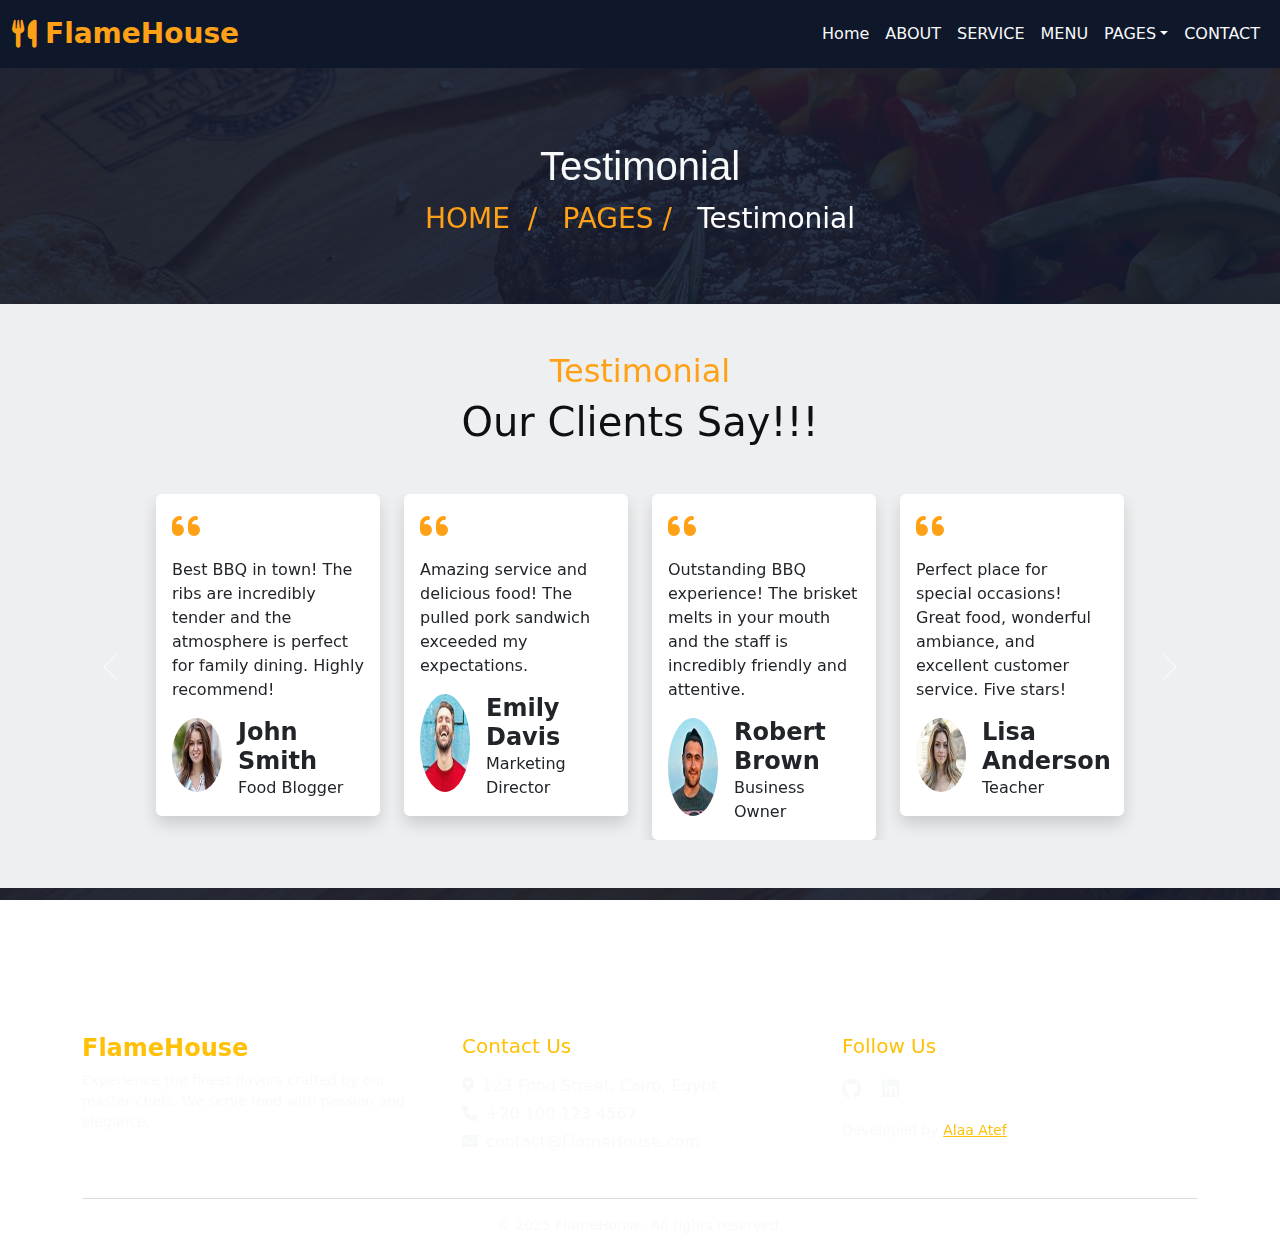
<file: Testimonial.html>
<!DOCTYPE html>
<html lang="en">
<head>
  <meta charset="UTF-8">
  <title>Restoran - BBQ Website</title>
  <meta name="viewport" content="width=device-width, initial-scale=1.0">

  <!-- CSS -->
  <link rel="stylesheet" href="index.css">

  <!-- Font Awesome -->
  <link rel="stylesheet" href="https://cdnjs.cloudflare.com/ajax/libs/font-awesome/6.0.0-beta3/css/all.min.css">

  <!-- Bootstrap -->
  <link href="https://cdn.jsdelivr.net/npm/bootstrap@5.3.0/dist/css/bootstrap.min.css" rel="stylesheet">
  <link rel="stylesheet" href="https://cdnjs.cloudflare.com/ajax/libs/animate.css/4.1.1/animate.min.css"/>
  <link rel="preconnect" href="https://fonts.googleapis.com">
<link rel="preconnect" href="https://fonts.gstatic.com" crossorigin>
<link href="https://fonts.googleapis.com/css2?family=Playwrite+HU:wght@100..400&display=swap" rel="stylesheet">
    <style>
        .hh {
            color: var(--light-color);
        font-family: "Nunito", sans-serif;
        }
    </style>
</head>
<body>
<!-- Navbar -->
<nav class="navbar navbar-expand-lg sticky-top">
  <div class="container-fluid d-flex justify-content-between align-items-center">
    <div class="d-flex align-items-center">
      <i class="fa-solid fa-utensils fs-3 me-2" style="color: var(--yel-color);"></i>
      <a class="navbar-brand fw-bold fs-3" style="color: var(--yel-color);" href="#">FlameHouse</a>
    </div>

    <button class="navbar-toggler" type="button" data-bs-toggle="collapse" data-bs-target="#navbarSupportedContent"
      aria-controls="navbarSupportedContent" aria-expanded="false" aria-label="Toggle navigation" style="color: var(--yel-color); border-color: var(--yel-color);">
      <i class="fas fa-bars" style="color: var(--yel-color); font-size: 1.5rem;"></i>
    </button>

    <div class="collapse navbar-collapse justify-content-end" id="navbarSupportedContent">
      <ul class="navbar-nav mb-2 mb-lg-0">
        <li class="nav-item"><a class="nav-link " href="index.html">Home</a></li>
        <li class="nav-item"><a class="nav-link" href="About.html">ABOUT</a></li>
        <li class="nav-item"><a class="nav-link" href="Service.html">SERVICE</a></li>
        <li class="nav-item"><a class="nav-link" href="menu.html">MENU</a></li>
        <li class="nav-item dropdown">
          <a class="nav-link dropdown-toggle" href="#" role="button" data-bs-toggle="dropdown">PAGES</a>
          <ul class="dropdown-menu">
            <li><a class="dropdown-item" href="booking.html">booking</a></li>
            <li><a class="dropdown-item" href="team.html">Our Team</a></li>
            
            <li><a class="dropdown-item" href="Testimonial.html">Testimonial</a></li>
          </ul>
        </li>
        <li class="nav-item"><a class="nav-link" href="contact.html">CONTACT</a></li>
      </ul>
    </div>
  </div>
</nav>

<!-- Hero Section -->
<section id="Home" class="hero  d-flex flex-column justify-content-center  align-items-center px-5 py-5 text-center ">
  <div class="text-white mb-4 mb-lg-0 col-lg-6">
    <header class="animate__animated animate__fadeInDown display-4 fw-bold hh">
    <h1>Testimonial</h1>
    </header>
    
     <nav aria-label="breadcrumb">
  <ol class="breadcrumb text-center justify-content-center fs-3 text">
    <li class="breadcrumb-item "><a href="index.html">HOME &nbsp;</a>/</li>
    <li class="breadcrumb-item "><a href="#">PAGES</a>&nbsp;/</li>
    <li class="breadcrumb-item  text-white " aria-current="page">Testimonial</li>
  </ol>
</nav>
  </div>
</section>



<section id="Testimonial"class=" about px-3 py-5 text-center text-lg-start mt-0">
  <h4 class="text-center text fs-2">Testimonial</h4>
  <h5 class="text-center fs-1 mb-5">Our Clients Say!!!</h5>
<!-- Bootstrap Carousel with Cards -->
<div id="carouselExampleRide" class="carousel slide" data-bs-ride="true">
  <div class="carousel-inner">

    <!-- Slide 1 -->
    <div class="carousel-item active">
      <div class="d-flex justify-content-center gap-4 flex-wrap">

        <!-- Card 1 -->
        <div class="card cardinfo p-3 shadow border-0 h-100 text-start" style="width: 14rem;">
          <i class="fa fa-quote-left fa-2x mb-3"></i>
          <p>Best BBQ in town! The ribs are incredibly tender and the atmosphere is perfect for family dining. Highly recommend!</p>
          <div class="card-body d-flex justify-content-start p-0 ms-0">
            <img src="img/testimonial-1.jpg" class="img-fluid rounded-circle mb-2" alt="Customer 1" width="50">
            <div class="ms-3 d-flex flex-column justify-content-start">
              <h5 class="card-title mb-0">John Smith</h5>
              <p class="card-text">Food Blogger</p>
            </div>
          </div>
        </div>

        <!-- Card 2 -->
        <div class="card cardinfo p-3 shadow border-0 h-100 text-start " style="width: 14rem;">
          <i class="fa fa-quote-left fa-2x mb-3"></i>
          <p>Amazing service and delicious food! The pulled pork sandwich exceeded my expectations.</p>
          <div class="card-body d-flex justify-content-start p-0 ms-0">
            <img src="img/testimonial-2.jpg" class="img-fluid rounded-circle mb-2" alt="Customer 2" width="50">
            <div class="ms-3 d-flex flex-column justify-content-start">
              <h5 class="card-title mb-0">Emily Davis</h5>
              <p class="card-text">Marketing Director</p>
            </div>
          </div>
        </div>
        
        <!-- Card 3 -->
        <div class="card cardinfo p-3 shadow border-0 h-100 text-start " style="width: 14rem;">
          <i class="fa fa-quote-left fa-2x mb-3"></i>
          <p>Outstanding BBQ experience! The brisket melts in your mouth and the staff is incredibly friendly and attentive.</p>
          <div class="card-body d-flex justify-content-start p-0 ms-0">
            <img src="img/testimonial-3.jpg" class="img-fluid rounded-circle mb-2" alt="Customer 3" width="50">
            <div class="ms-3 d-flex flex-column justify-content-start">
              <h5 class="card-title mb-0">Robert Brown</h5>
              <p class="card-text">Business Owner</p>
            </div>
          </div>
        </div>
         
        <!-- Card 4 -->
        <div class="card cardinfo p-3 shadow border-0 h-100 text-start" style="width: 14rem;">
          <i class="fa fa-quote-left fa-2x mb-3"></i>
          <p>Perfect place for special occasions! Great food, wonderful ambiance, and excellent customer service. Five stars!</p>
          <div class="card-body d-flex justify-content-start p-0 ms-0">
            <img src="img/testimonial-4.jpg" class="img-fluid rounded-circle mb-2" alt="Customer 4" width="50">
            <div class="ms-3 d-flex flex-column justify-content-start">
              <h5 class="card-title mb-0">Lisa Anderson</h5>
              <p class="card-text">Teacher</p>
            </div>
          </div>
        </div>

      </div>
    </div>

    <!-- Slide 2 -->
    <div class="carousel-item">
      <div class="d-flex justify-content-center gap-4 flex-wrap">

        <!-- Card 3 -->
        <div class="card cardinfo p-3 shadow border-0 h-100 text-start " style="width: 14rem;">
          <i class="fa fa-quote-left fa-2x mb-3"></i>
          <p>The smoky flavors are incredible! You can taste the authentic BBQ techniques in every bite. Absolutely delicious!</p>
          <div class="card-body d-flex justify-content-start p-0 ms-0">
            <img src="img/testimonial-3.jpg" class="img-fluid rounded-circle mb-2" alt="Customer 3" width="50">
            <div class="ms-3 d-flex flex-column justify-content-start">
              <h5 class="card-title mb-0">Mark Johnson</h5>
              <p class="card-text">Chef</p>
            </div>
          </div>
        </div>
         
        <!-- Card 4 -->
        <div class="card cardinfo p-3 shadow border-0 h-100 text-start " style="width: 14rem;">
          <i class="fa fa-quote-left fa-2x mb-3"></i>
          <p>Fast delivery and hot food! The online ordering system is easy to use and the food arrives perfectly packaged.</p>
          <div class="card-body d-flex justify-content-start p-0 ms-0">
            <img src="img/testimonial-4.jpg" class="img-fluid rounded-circle mb-2" alt="Customer 4" width="50">
            <div class="ms-3 d-flex flex-column justify-content-start">
              <h5 class="card-title mb-0">Jennifer Wilson</h5>
              <p class="card-text">Nurse</p>
            </div>
          </div>
        </div>

        <!-- Card 5 -->
        <div class="card cardinfo p-3 shadow border-0 h-100 text-start " style="width: 14rem;">
          <i class="fa fa-quote-left fa-2x mb-3"></i>
          <p>Family-friendly atmosphere with generous portions. The kids love the chicken wings and we love everything else!</p>
          <div class="card-body d-flex justify-content-start p-0 ms-0">
            <img src="img/testimonial-1.jpg" class="img-fluid rounded-circle mb-2" alt="Customer 1" width="50">
            <div class="ms-3 d-flex flex-column justify-content-start">
              <h5 class="card-title mb-0">Tom Martinez</h5>
              <p class="card-text">Engineer</p>
            </div>
          </div>
        </div>
        <!-- Card 6 -->
        <div class="card cardinfo p-3 shadow border-0 h-100 text-start" style="width: 14rem;">
          <i class="fa fa-quote-left fa-2x mb-3"></i>
          <p>Consistently excellent food and service. Been coming here for years and they never disappoint. Truly the best!</p>
          <div class="card-body d-flex justify-content-start p-0 ms-0">
            <img src="img/testimonial-2.jpg" class="img-fluid rounded-circle mb-2" alt="Customer 2" width="50">
            <div class="ms-3 d-flex flex-column justify-content-start">
              <h5 class="card-title mb-0">Maria Garcia</h5>
              <p class="card-text">Accountant</p>
            </div>
          </div>
        </div>

      </div>
    </div>

    
  <!-- Carousel controls -->
  <button class="carousel-control-prev" type="button" data-bs-target="#carouselExampleRide" data-bs-slide="prev">
    <span class="carousel-control-prev-icon" aria-hidden="true"></span>
    <span class="visually-hidden">Previous</span>
  </button>
  <button class="carousel-control-next" type="button" data-bs-target="#carouselExampleRide" data-bs-slide="next">
    <span class="carousel-control-next-icon" aria-hidden="true"></span>
    <span class="visually-hidden">Next</span>
  </button>
</div>
</section>

<footer class="  text-light">
  <div class="container py-2">
    <div class="row text-center text-md-start">
      <!-- About / Logo -->
      <div class="col-md-4 mb-4">
        <h4 class="text-warning fw-bold">FlameHouse</h4>
        <p class="small">Experience the finest flavors crafted by our master chefs. We serve food with passion and elegance.</p>
      </div>

      <!-- Contact Info -->
      <div class="col-md-4 mb-4">
        <h5 class="text-warning mb-3">Contact Us</h5>
        <p class="mb-1"><i class="fas fa-map-marker-alt me-2"></i>123 Food Street, Cairo, Egypt</p>
        <p class="mb-1"><i class="fas fa-phone me-2"></i>+20 100 123 4567</p>
        <p class="mb-1"><i class="fas fa-envelope me-2"></i>contact@FlameHouse.com</p>
      </div>

      <!-- Social / Developer -->
      <div class="col-md-4 mb-4">
        <h5 class="text-warning mb-3">Follow Us</h5>
        <div class="mb-3">
          <a href="https://github.com/AlaaAtef2003" class="text-light me-3 fs-5" target="_blank"><i class="fab fa-github"></i></a>
          <a href="https://www.linkedin.com/in/alaa-atef-7bb189239" class="text-light fs-5" target="_blank"><i class="fab fa-linkedin"></i></a>
        </div>
        <p class="small">Developed by <a href="#" class="text-warning text-decoration-underline">Alaa Atef</a></p>
      </div>
    </div>

    <hr class="border-secondary">
    <p class="text-center small mb-0">© 2025 FlameHouse. All rights reserved.</p>
  </div>
</footer>

<!-- Bootstrap JS -->
<script src="https://cdn.jsdelivr.net/npm/bootstrap@5.3.0/dist/js/bootstrap.bundle.min.js"></script>

</body>
</html>
</file>
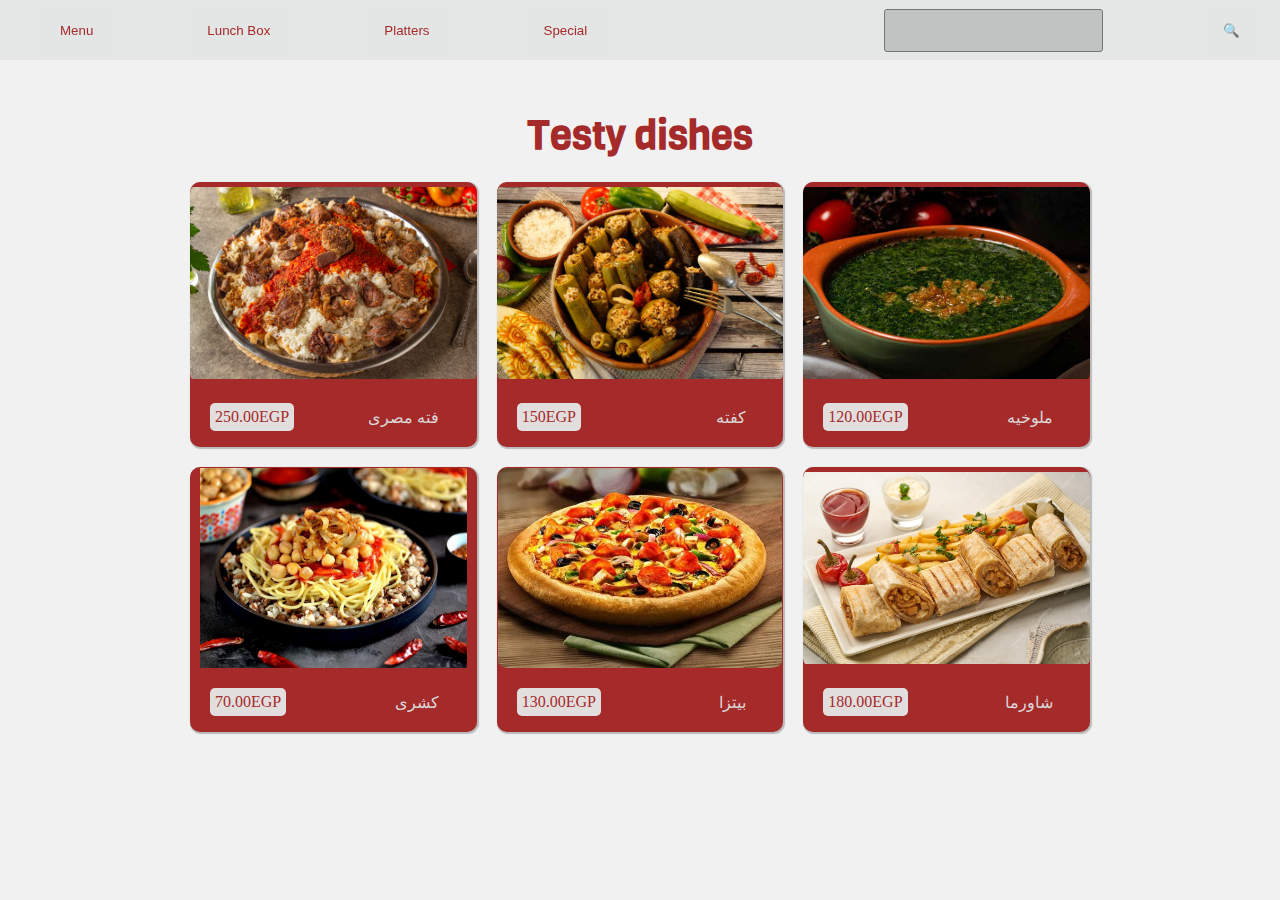
<file: old project/menu.html>
<!DOCTYPE html>
<head>
    <meta charset="UTF-8">
    <meta name="viewport" content="width=device-width, initial-scale=1.0">
    <link rel="preconnect" href="https://fonts.googleapis.com">
    <link rel="preconnect" href="https://fonts.gstatic.com" crossorigin>
    <link href="https://fonts.googleapis.com/css2?family=Noto+Serif:ital,wght@0,100..900;1,100..900&family=Oswald:wght@200..700&family=Roboto:ital,wght@0,100..900;1,100..900&family=Viga&display=swap" rel="stylesheet">
    <title>menu</title>
    <style>
        body{
            display: flex;
            flex-direction: column;
            justify-content: center ;
            align-items: center;
            background-color: rgb(241, 241, 241);
        }
    .header{
       
        display: flex;
        flex-direction: row;
        position: fixed;
        top:0;
        left:0;
        right: 0;
        height: 60px;
        margin-top: 0px;
        background: rgba(226, 227, 228, 0.8); /* Add a white background with some transparency */
        align-items: center;
        z-index: 100;
    }
    .headeritem{
        color: brown;
        flex-shrink: 0;;
        background-color:  rgba(215, 221, 226, 0.1);
        border-style: hidden;
        border-radius: 3px;
        padding: 20px;
        margin-left: 40px;
        margin-right: 30px;
        cursor: pointer;
    }
    .headeritemsearch{
        margin-left: 100px;
        background-color:  rgba(215, 221, 226, 0.1);
        border-style: hidden;
        border-radius: 3px;
        padding: 20px;
        
    }
    .headeritemlabal{
        margin-left:200px;
        background-color:  rgba(214, 217, 219, 0.1);
        border-style: solid;
        border-radius: 3px;
        padding: 20px;
        height: 1px;
        border-width: 1px;
        background-color: rgb(193, 194, 194);

    }
    .headeritem:hover , .headeritemsearch:hover , .headeritemlabal:hover {
        background-color: brown;
        color: aliceblue;
        border-style: hidden;
    }
    .headeritemsearch_container{
        display: flex;
        flex-direction: row;
        justify-content: center;
        align-items: center;
        flex: 1;
        flex-shrink: 0;; 
        position: fixed;
        right: 20px;
    }
    .mealcontainer{
        margin-top: 200px;
    }
    .thumb{
        margin-left: 1x;
        margin-top: 1px;
        width: 100%;
        object-fit: contain;
        height: 200px;
        border-radius: 10px;
    }
    .body_container{
        display: flex;
        flex-direction: column;
        justify-content: center;
        align-items: center;
       
    }
    h1{
        color: brown;
        display: flex;
        align-items: center;
        text-align: center;
        margin-top: 100px;
        font-size: 40px;
            font-family: "Viga", serif;
            font-weight: 400px;
            font-style: normal;
            margin-bottom: 20px;
    }
    .meals{
        display:grid;
        grid-template-columns: 1fr 1fr 1fr;
        width: 900px;
        margin-top: 0;;
        row-gap: 20px;
        column-gap: 20px;
    }
    .container-meals{
        padding-top: 0;
        margin-top: 0;
        box-shadow: 1px 1px 1px 1px rgb(187, 186, 186);
        border-radius: 10px;
        background-color: brown;
    }
    
    .dishinfo{
        display: flex;
        width: 80%;
        margin-left: 20px;
        justify-content: space-between;
        align-items: center;
    }
    .name-dish{
        color: rgb(219, 216, 216);
    }
    .price{
        background-color: rgb(226, 222, 222);
        color: brown;
        padding: 5px;
        border-radius: 5px;
    }
    .container-meals:hover{
        background-color: rgb(206, 118, 118);
      
    }
</style>
</head> 
<body>
<div class="header">
    <div  > 
        <button class="headeritem" >Menu</button>
        <button class="headeritem">Lunch Box</button>
        <button class="headeritem">Platters</button>
        <button class="headeritem">Special</button>
    </div>
    <div class="headeritemsearch_container">
        <input class="headeritemlabal" type="text">
        <button class="headeritemsearch">🔍</button>
    </div>
    </div>
    <div class="body_container"> 
        <h1 >Testy dishes</h1>
        
        <div class="meals">
        <div class="container-meals">
            <div><img class="thumb" src="thumb\fata.jpeg"></div>
            <div class="dishinfo">
                <p class="price">250.00EGP</p>
                <p  class="name-dish">فته مصرى</p>
             
            </div>
             
        </div>
        <div class="container-meals">
            <div><img class="thumb" src="thumb\mash.jpeg"></div>
            <div class="dishinfo">
                <p class="price">150EGP</p>
                <p  class="name-dish">كفته </p>
             
            </div>
             
        </div>
        <div class="container-meals">
            <div><img class="thumb" src="thumb\mo.jpeg"></div>
            <div class="dishinfo">
                <p class="price">120.00EGP</p>
                <p  class="name-dish">ملوخيه</p>
             
            </div>
             
        </div>
        <div class="container-meals">
            <div><img class="thumb" src="thumb\kushary-image (1).jpeg"></div>
            <div class="dishinfo">
                <p class="price">70.00EGP</p>
                <p  class="name-dish">كشرى</p>
             
            </div>
             
        </div>
        <div class="container-meals">
            <div><img class="thumb" src="thumb\pizza.jpeg"></div>
            <div class="dishinfo">
                <p class="price">130.00EGP</p>
                <p  class="name-dish">بيتزا</p>
             
            </div>
             
        </div>
        <div class="container-meals">
            <div><img class="thumb" src="thumb\shawerma.jpeg"></div>
            <div class="dishinfo">
                <p class="price">180.00EGP</p>
                <p  class="name-dish">شاورما</p>
             
            </div>
             
        </div> 
        </div>
    
</div>
    
   
   

</body>


</html>
</file>
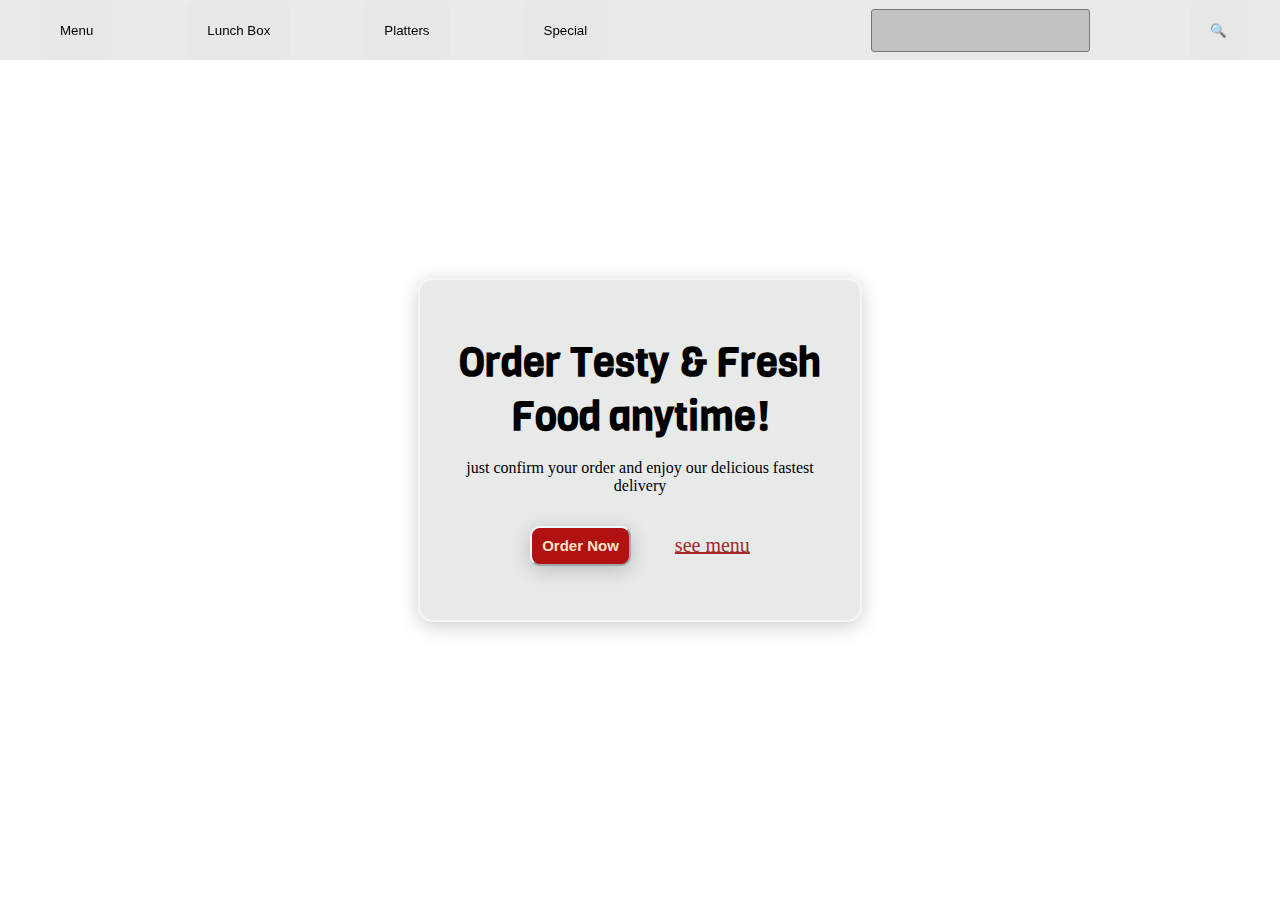
<file: old project/Restaurant_Web_Project.html>
<!DOCTYPE html>
<head>
    <meta charset="UTF-8">
    <meta name="viewport" content="width=device-width, initial-scale=1.0">
    <link rel="preconnect" href="https://fonts.googleapis.com">
    <link rel="preconnect" href="https://fonts.gstatic.com" crossorigin>
    <link href="https://fonts.googleapis.com/css2?family=Noto+Serif:ital,wght@0,100..900;1,100..900&family=Oswald:wght@200..700&family=Roboto:ital,wght@0,100..900;1,100..900&family=Viga&display=swap" rel="stylesheet">
    <title> Restaurant_Web_App</title>
    <style>
        body {
            display: flex; /* Make body a flex container */
            flex-direction: column; /* Stack children vertically */
            /*justify-content: center; /* Center vertically */
           /* align-items: center; */
            background-image: url('https://static.wixstatic.com/media/a69c6b_b3c319806a154f779c522abf4c5ab8b6~mv2.jpeg/v1/fill/w_1920,h_1080,al_c,q_90,usm_0.66_1.00_0.01,enc_auto/a69c6b_b3c319806a154f779c522abf4c5ab8b6~mv2.jpeg')     ;   
          /*  background-image: url('https://www.teahub.io/photos/full/41-419298_background-image-for-restaurant-website.jpg');
           */ background-size: cover;
            background-position: center;
            background-repeat: no-repeat;
            margin: 0; 
            height: 100vh;
           justify-content: center ;
            align-items: center;
       
        }
            
.container{
     display: flex;
     flex-direction: column;
    justify-content: center ;
        align-items: center;
        height: 300px;
        width:400px;
        border-style: solid;
        border-color:whitesmoke ;
        border-width: 2px;
        text-align: center; /* Center text inside the container */
        background: rgba(226, 227, 228, 0.8); /* Add a white background with some transparency */
        border-radius: 15px; /* Round corners */
        box-shadow: 0 4px 20px rgba(0, 0, 0, 0.2); /* Add shadow for depth */
        padding:20px;
        
    }
        .P1{
            font-size: 40px;
            font-family: "Viga", serif;
            font-weight: 400px;
            font-style: normal;
            margin-bottom: 0;
            margin-top: 0;
        }
        .ordernow{
        background-color: rgb(177, 17, 17);
        height: 40px;
        border-radius: 10px;
        margin-top: 15px;
        padding-left: 10px;
        padding-right: 10px;
        font-size: 15px;
        cursor: pointer;
        color: bisque;   
        border-color: aliceblue;
        margin-bottom: 0px; 
        margin-right: 40px;
        box-shadow: 0 4px 20px rgba(0, 0, 0, 0.2); /* Add shadow for depth */
        
    }
        .ordernow:hover{
        opacity: 0.8;
        }
        .ordernow:active{
            opacity: 0.5;
        }
        .buttonclick{
            font-size: 20px;
            color: brown;     
        }
        .header{
            display: flex;
            flex-direction: row;
            position: fixed;
            top:0;
            left:0;
            right: 0;
            height: 60px;
            background: rgba(226, 227, 228, 0.8); /* Add a white background with some transparency */
            align-items: center;
        }
        .headeritem{
            background-color:  rgba(215, 221, 226, 0.1);
            border-style: hidden;
            border-radius: 3px;
            padding: 20px;
            margin-left: 40px;
            margin-right: 30px;
            cursor: pointer;
            flex-shrink: 0;
        }
        .headeritemsearch{
            margin-left: 100px;
            background-color:  rgba(215, 221, 226, 0.1);
            border-style: hidden;
            border-radius: 3px;
            padding: 20px;
        }
        .headeritemlabal{
            margin-left:200px;
            background-color:  rgba(172, 184, 194, 0.1);
            border-style: solid;
            border-radius: 3px;
            padding: 20px;
            height: 1px;
            border-width: 1px;
            background-color: rgb(193, 194, 194);

        }
        .headeritem:hover , .headeritemsearch:hover , .headeritemlabal:hover {
            background-color: brown;
            color: aliceblue;
            border-style: hidden;
        }
        .headeritemsearch_container{
            display: flex;
            flex-direction: row;
            justify-content: center;
            align-items: center;
            flex: 1;
        }
    </style>
</head> 
<body>
    <div class="header">
        <div  > 
            <button class="headeritem" >Menu</button>
            <button class="headeritem">Lunch Box</button>
            <button class="headeritem">Platters</button>
            <button class="headeritem">Special</button></div>
        
        <div class="headeritemsearch_container">
            <input class="headeritemlabal" type="text">
            <button class="headeritemsearch">🔍</button>
        </div>
        
    </div>
    <div class="container">
        <p class="P1"> <strong> Order  Testy & Fresh Food anytime!</strong> </p>
        <p>just confirm your order and enjoy our delicious fastest delivery</p>
        <div ><button class="ordernow" ><strong>Order Now</strong> </button> 
        <a class="buttonclick" href="https://alaaatef2003.github.io/Restaurant_Web_app1/menu.html" >see menu</a>
        </div>
        </div>
    
</body>
</html>
</file>
<file: index.css>
:root {
  --dark-color:  #0F172B;
  --light-color: #f8f9fa;
  --gray-color: #eeeff0;
  --yel-color:  #FEA116;;
}

/* Body Background */
body {
    background-image: url('img/bg-hero.jpg');
    background-size: cover;
    background-position: center;
    background-repeat: no-repeat;
    background-attachment: fixed;
    font-family: 'Arial', sans-serif;
}
body::before {
    content: "";
    position: fixed;
    top: 0;
    left: 0;
    width: 100%;
    height: 100%;
    background: rgba(17, 27, 48, 0.9);
    z-index: -1; 
}

.navbar {
    background-color: #0F172B;
    padding: 0.5rem 1rem;
}

.navbar img {
    margin-right: 15px;
}

/* Navbar Links */
.navbar .nav-link {
    color: var(--light-color);
    transition: color 0.3s ease;
}

.navbar .nav-link:hover {
    color: var(--yel-color);
}
.navbar .nav-link.active {
  color: var(--yel-color);
}

.dropdown-menu {
  background-color: var(--yel-color);
}

.dropdown-item {
  color: var(--yel-color);
}

.dropdown-item:hover ,.nav-item:hover {
  
  color: var(--yel-color);
  
}

.img-rotate {
  animation: rotate360 10s linear infinite; 
}

@keyframes rotate360 {
  from {
    transform: rotate(0deg);
  }
  to {
    transform: rotate(360deg);
  }
}
.container{
    margin-top: 10%;
    margin-left: 7%
}
/* Main content */
.container h1 {
  color: var(--light-color);
  text-shadow: 1px 1px 4px rgba(0, 0, 0, 0.8);
}

.btn {
  background-color: var(--yel-color);
  border-color: var(--yel-color);
}
.book:hover{
     background-color: var(--yel-color);
   opacity: 0.8;

}
.col{
    color : var(--light-color);
}
.hero img {
    margin-right: 9%;
    max-width: 100%;
    height: auto;
}
section {
    padding: 1rem 0;
    margin-top: 2%;
}
.about {
 
  background-color: var( --gray-color);
  color: var(--yel-color);
  padding: 0.5rem 0.5rem;
   color: #0f1011;
}

.card-title {
  color: var(--yel-color);
  font-weight: bold;
  font-size: 1.5rem;
}

.card-body {
  max-width: 1200px;
  margin: auto;
  color: #0f1011;
}

.cardinfo {
  border: none;
  background-color:var(--light-color);
  box-shadow: 0 4px 15px rgba(0, 0, 0, 0.08);
  transition: all 0.3s ease;
}

.cardinfo:hover {
  background-color: var(--yel-color);
  color:var(--light-color);
  transform: translateY(-5px);
  box-shadow: 0 8px 25px rgba(0, 0, 0, 0.15);
}

.cardinfo:hover .card-title,
.cardinfo:hover p,
.cardinfo:hover i {
  color:var(--light-color);
}

.cardinfo i {
  color: #FEA116;
  transition: color 0.3s ease;
}
.text{
  color:var(--yel-color)
}
.text a{
  color: var(--yel-color);
  text-decoration: none;
}
h5{
  font-size: large;
}
.booking{
  background-color: var(--dark-color);
  color: var(--light-color);
  padding: 0;
  border-radius: 8px;
}.input-group-custom {
  position: relative;
  margin-bottom: 1rem;
}

.input {
  border: solid 1.5px #9e9e9e;
  border-radius: 1rem;
  background: none;
  padding: 1rem;
  font-size: 1rem;
  width: 100%;
  color:var(--light-color);
  transition: border 150ms cubic-bezier(0.4, 0, 0.2, 1);
}

.user-label {
  position: absolute;
  left: 15px;
  top: 50%;
  transform: translateY(-50%);
  color:var(--light-color);
  pointer-events: none;
  transition: 150ms cubic-bezier(0.4, 0, 0.2, 1);
  background-color: transparent;
  padding: 0 0.2em;
}

.input:focus,
.input:valid {
  outline: none;
  border: 1.5px solid var(--yel-color);
}

.input:focus ~ .user-label,
.input:valid ~ .user-label {
  top: 0;
  transform: translateY(-50%) scale(0.8);
  background-color: var(--dark-color);
  padding: 0 0.3em;
  color: var(--yel-color);
}
.team {
  
  border-radius: 50%;
}
.team1{
    width: 25%;
    transition: transform 0.3s ease;
}
.team1:hover .team{
  transform: scale(1.05);
  transition: transform 0.3s ease;
}
/* From Uiverse.io by musashi-13 */ 
@keyframes autoRun3d {
  from {
    transform: perspective(800px) rotateY(-360deg);
  }
  to {
    transform: perspective(800px) rotateY(0deg);
  }
}

@keyframes animateBrightness {
  10% {
    filter: brightness(1);
  }
  50% {
    filter: brightness(0.1);
  }
  90% {
    filter: brightness(1);
  }
}

.card-3d {
  position: relative;
  width: 400px;
  height: 200px;
  transform-style: preserve-3d;
  transform: perspective(800px);
  animation: autoRun3d 20s linear infinite;
  will-change: transform;
}

.card-3d div {
  position: absolute;
  width: 80px;
  height: 112px;
  background-color: rgb(199, 199, 199);
  border: solid 2px lightgray;
  border-radius: 0.5rem;
  top: 50%;
  left: 50%;
  transform-origin: center center;
  animation: animateBrightness 20s linear infinite;
  transition-duration: 200ms;
  will-change: transform, filter;
}

.card-3d:hover {
  animation-play-state: paused !important;
}

.card-3d:hover div {
  animation-play-state: paused !important;
}

.card-3d div:nth-child(1) {
  transform: translate(-50%, -50%) rotateY(0deg) translateZ(150px);
  animation-delay: -0s;
}

.card-3d div:nth-child(2) {
  transform: translate(-50%, -50%) rotateY(36deg) translateZ(150px);
  animation-delay: -2s;
}

.card-3d div:nth-child(3) {
  transform: translate(-50%, -50%) rotateY(72deg) translateZ(150px);
  animation-delay: -4s;
}

.card-3d div:nth-child(4) {
  transform: translate(-50%, -50%) rotateY(108deg) translateZ(150px);
  animation-delay: -6s;
}

.card-3d div:nth-child(5) {
  transform: translate(-50%, -50%) rotateY(144deg) translateZ(150px);
  animation-delay: -8s;
}

.card-3d div:nth-child(6) {
  transform: translate(-50%, -50%) rotateY(180deg) translateZ(150px);
  animation-delay: -10s;
}

.card-3d div:nth-child(7) {
  transform: translate(-50%, -50%) rotateY(216deg) translateZ(150px);
  animation-delay: -12s;
}

.card-3d div:nth-child(8) {
  transform: translate(-50%, -50%) rotateY(252deg) translateZ(150px);
  animation-delay: -14s;
}

.card-3d div:nth-child(9) {
  transform: translate(-50%, -50%) rotateY(288deg) translateZ(150px);
  animation-delay: -16s;
}

.card-3d div:nth-child(10) {
  transform: translate(-50%, -50%) rotateY(324deg) translateZ(150px);
  animation-delay: -18s;
}
  footer {
    position: relative;
    left: 0;
    right: 0;
    width: 100%;
    color:var(--light-color);
    padding: 20px 20px;
    text-align: center;
    padding: 10px 0;
    }
    .btn:hover{
    background-color:var(--yel-color);
    color: var(--light-color);
    border-style: hidden;
    }
    .hh {
        color: var(--light-color);
      font-family: "Nunito", sans-serif;
    }
    .input-group-custom .user-label {
    padding-top: 0%;   

  display: block;       }
</file>
